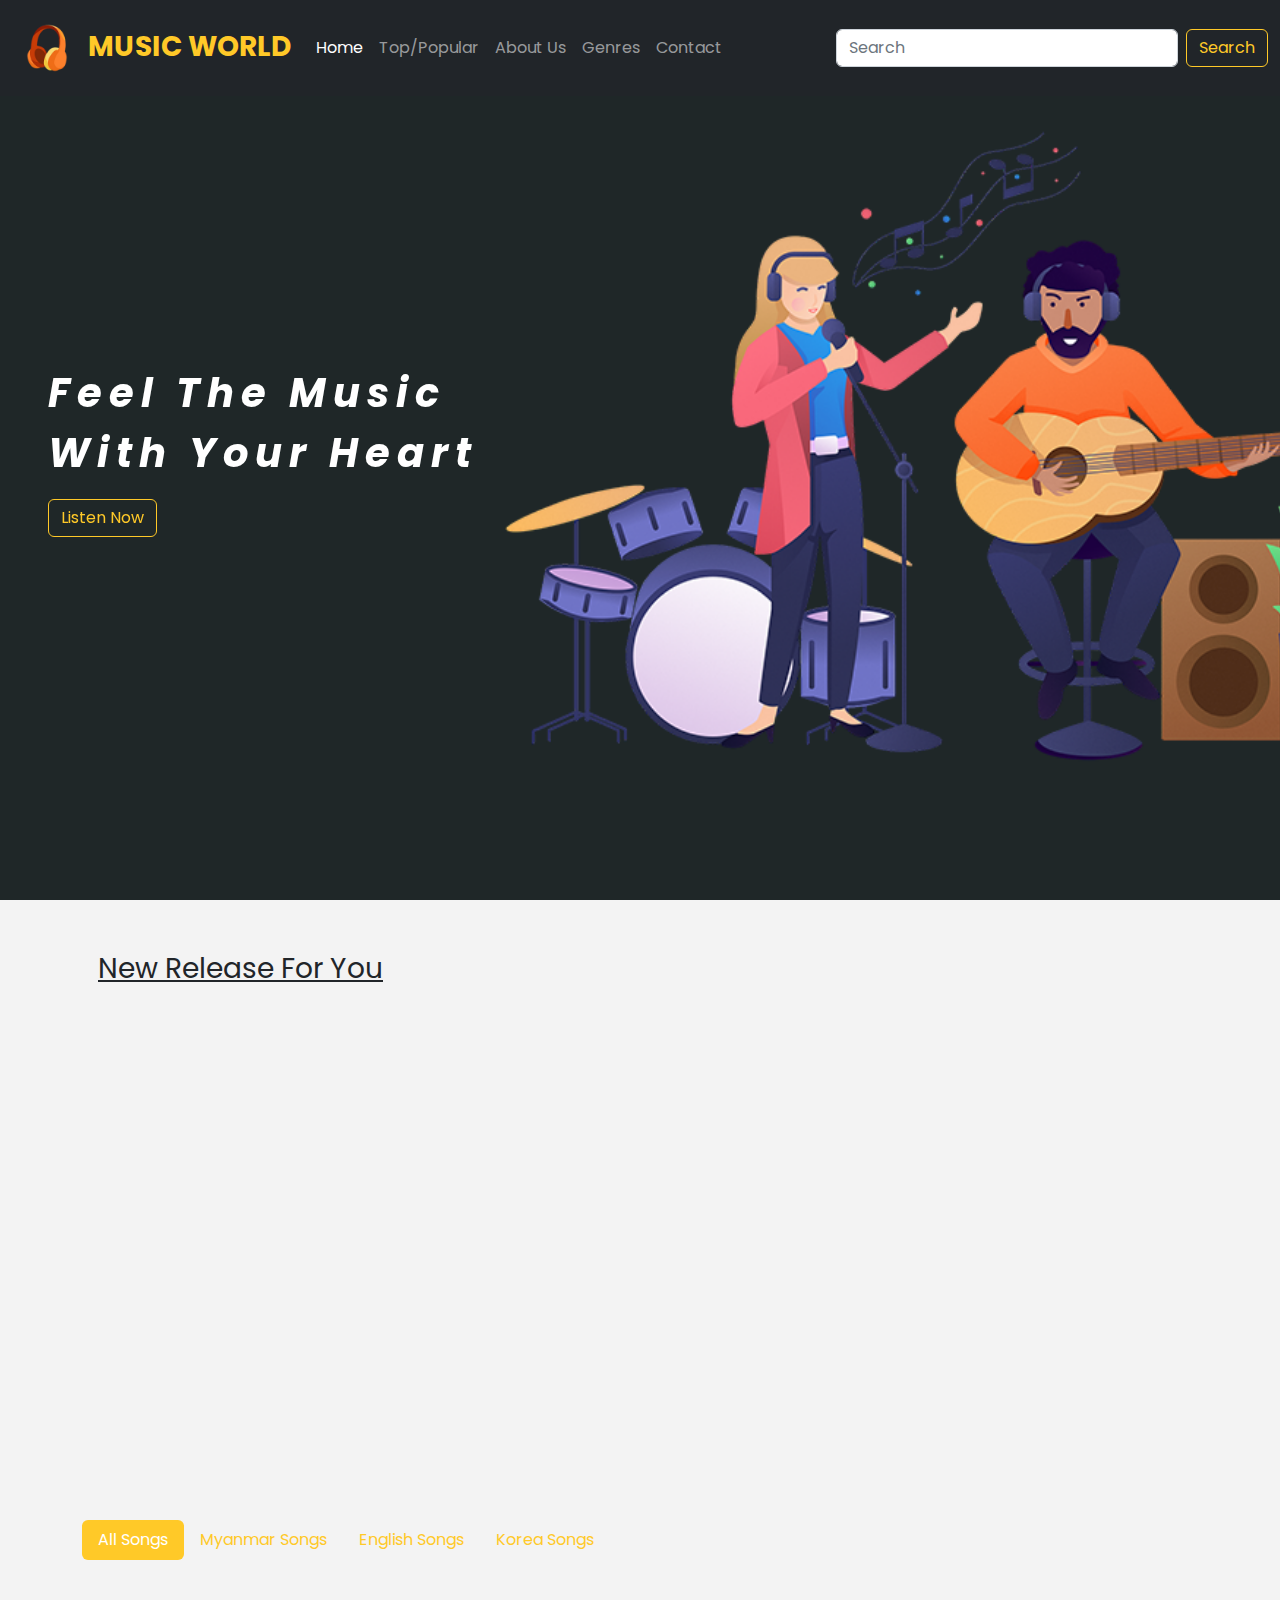
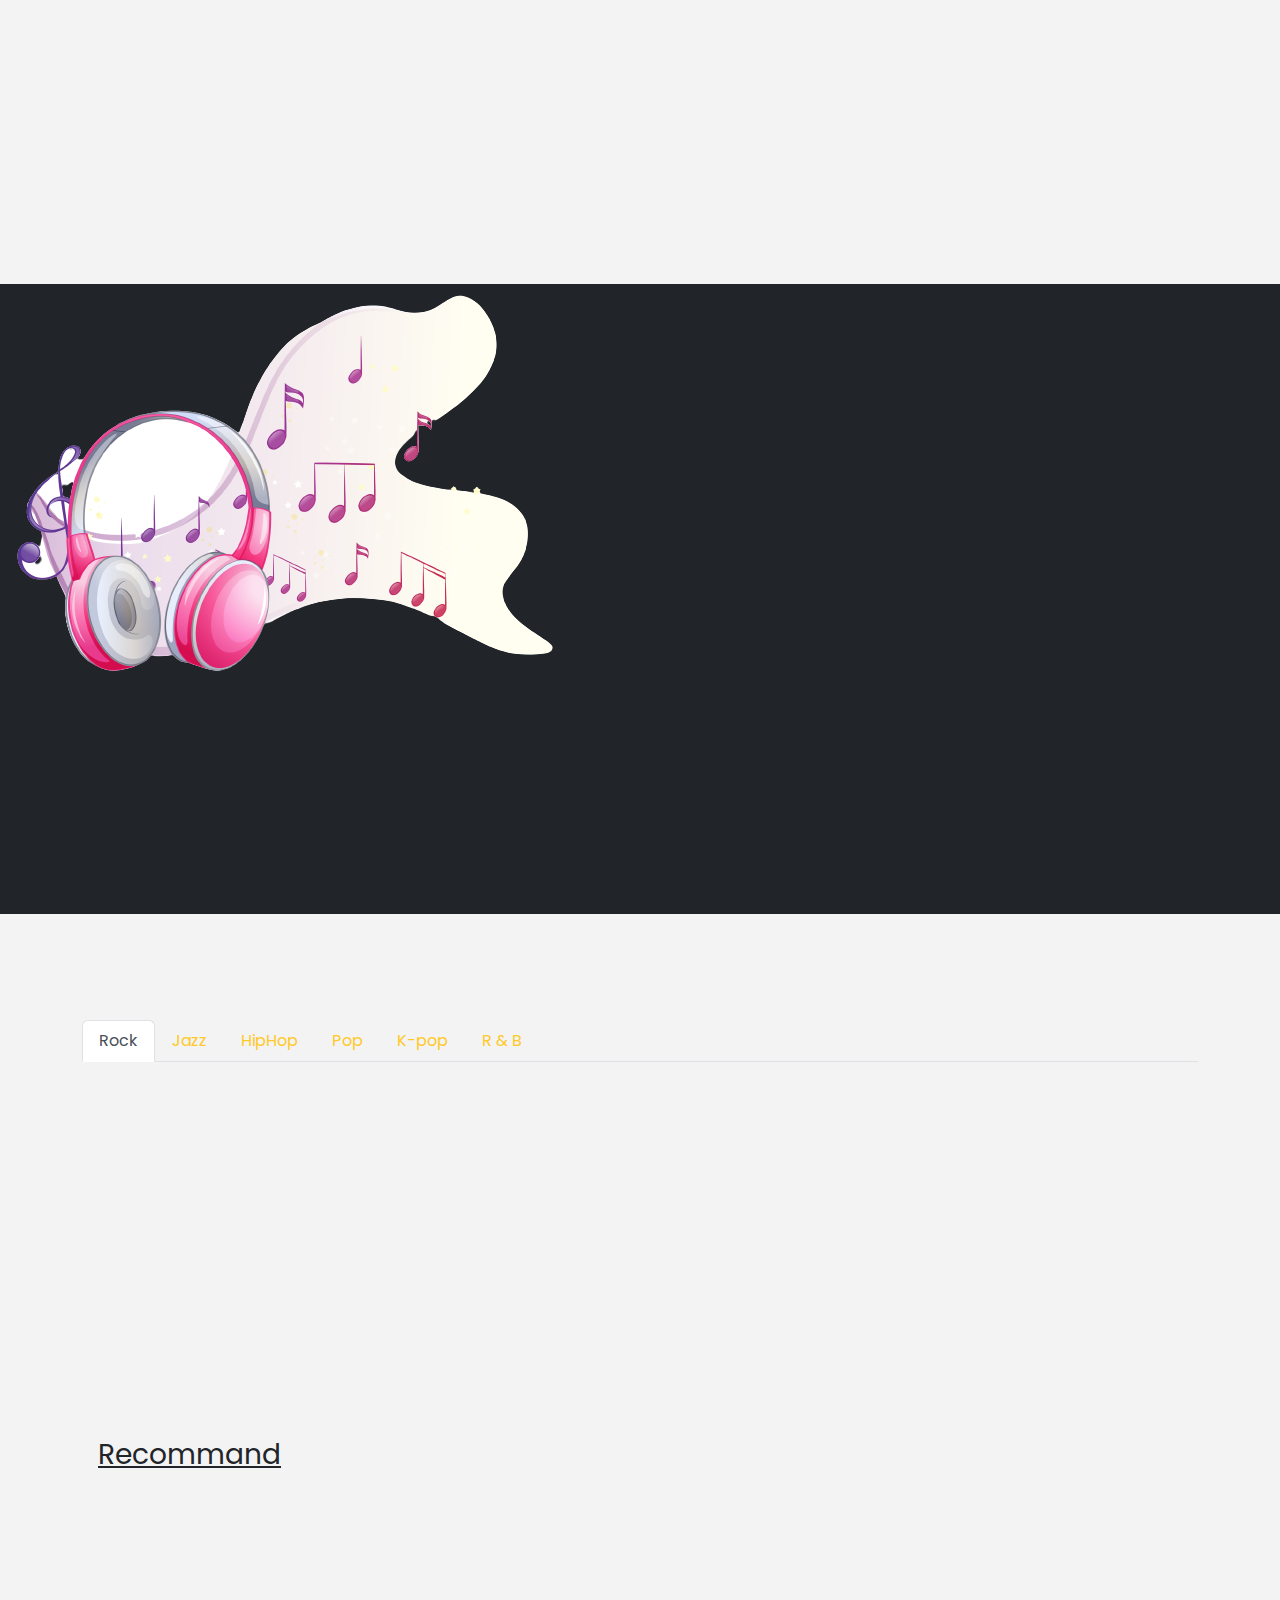
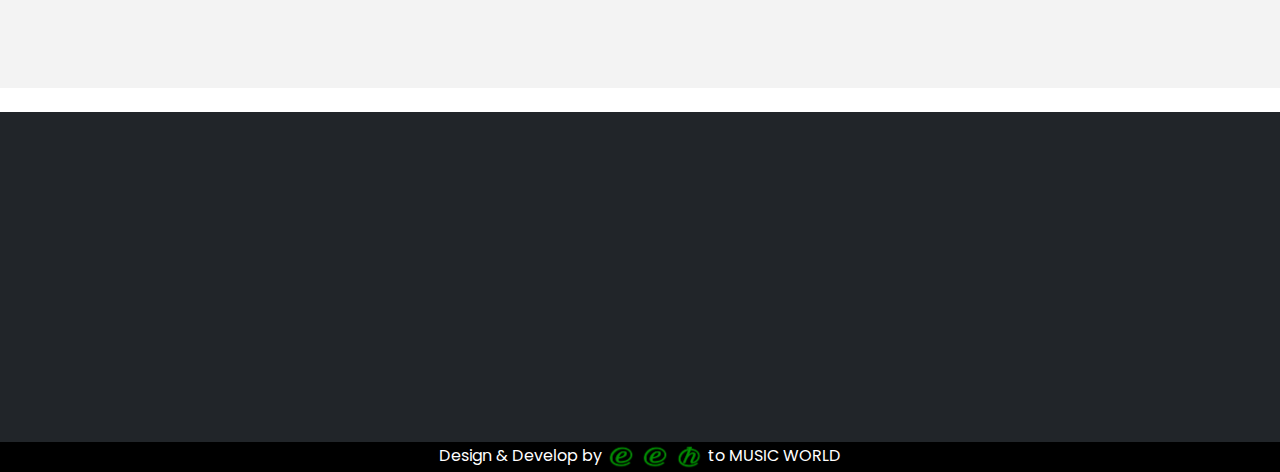
<file: index.html>
<!DOCTYPE html>
<html lang="en">
<head>
    <meta charset="UTF-8">
    <meta http-equiv="X-UA-Compatible" content="IE=edge">
    <meta name="viewport" content="width=device-width, initial-scale=1.0">
    <title>Music World</title>
    <link rel="stylesheet" href="./src/style.css">
    <link rel="stylesheet" href="./css/main.min.css">

    <link rel="stylesheet" href="https://cdnjs.cloudflare.com/ajax/libs/font-awesome/6.1.1/css/all.min.css" integrity="sha512-KfkfwYDsLkIlwQp6LFnl8zNdLGxu9YAA1QvwINks4PhcElQSvqcyVLLD9aMhXd13uQjoXtEKNosOWaZqXgel0g==" crossorigin="anonymous" referrerpolicy="no-referrer" />

    <link href="https://unpkg.com/aos@2.3.1/dist/aos.css" rel="stylesheet">
</head>
<body>
    <!-- Nav Start -->
    <nav class="navbar fixed-top navbar-dark navbar-expand-lg bg-dark">
      <div class="container-fluid">
        <a class="navbar-brand text-primary fs-3 fw-bolder" href="#">
          <img src="./src/images/logo.png" style="width: 70px;">  
          MUSIC WORLD
          </a>
        <button class="navbar-toggler" type="button" data-bs-toggle="collapse" data-bs-target="#navbarSupportedContent" aria-controls="navbarSupportedContent" aria-expanded="false" aria-label="Toggle navigation">
          <span class="navbar-toggler-icon"></span>
        </button>
        <div class="collapse navbar-collapse" id="navbarSupportedContent">
          <ul class="navbar-nav me-auto mb-2 mb-lg-0">
            <li class="nav-item">
              <a class="nav-link active" aria-current="page" href="#home">Home</a>
            </li>
            <li class="nav-item">
              <a class="nav-link" href="#topsong">Top/Popular</a>
            </li>
            
            <li class="nav-item">
              <a class="nav-link" href="#about">About Us</a>
            </li>
            
            <li class="nav-item">
              <a class="nav-link" href="#genre">Genres</a>
            </li>
            <li class="nav-item">
              <a class="nav-link" href="#contact">Contact</a>
            </li>
          </ul>
          <form class="d-flex" role="search">
            <input class="form-control me-2" type="search" placeholder="Search" aria-label="Search">
            <button class="btn btn-outline-primary" type="submit">Search</button>
          </form>
        </div>
      </div>
    </nav>
    <!-- Nav End -->

  <!-- Home Session Start -->
  <div id="home" class=" container-fluid d-flex align-items-center ps-lg-5 ps-sm-2 ps-md-4">
    <div>
        <p class=" text-white fs-1 fw-bolder fst-italic" id="home-content" data-aos="fade-up"
        data-aos-duration="3000">
            Feel The Music <br> With Your Heart
        </p>
        <button class=" btn btn-outline-primary" data-aos="fade-up"
        data-aos-duration="3000">Listen Now</button>
    </div>
  </div>
  <!-- Home Session End -->

  <!-- New Release Session Start -->
  <div id="release" class=" container-fluid bg-secondary">
    <div class="container bg-secondary pt-5">
      <p class=" fs-3 text-decoration-underline ms-3">New Release For You</p>
      <div class="row">
        <div class="col-xl-5 col-lg-5 col-md-12 col-sm-12 ms-lg-3 ms-md-4 mb-2" data-aos="fade-up-right">
          <div class="card" id="card_releaseOne">
            <!-- Play music svg session start -->
            <a href="https://youtu.be/dyRsYk0LyA8" class=" position-absolute" style="left:40%;top: 40%;" id="play">
              <div class="play-button-container bg-secondary bg-opacity-25">
                <div class="play-button bg-primary">
                  <svg>
                    <title>Play</title>
                    <polygon points="10 33 10 1 34 17"></polygon>
                  </svg>
                </div>
              </div>  
            </a>
            <!-- Play music svg session end -->
            <img src="./src/images/lovesickgirl.jpg" class="card-img-top w-100 " style="height:24rem ;" id="firstcol">
          </div>
        </div>
        <div class="col-xl-6 col-lg-7 col-md-12 col-sm-12 ms-3 release">
            <div class="row">
                <div class="col-lg-6 col-md-6 col-sm-12 mb-4 releaseTwo" data-aos="fade-down-right">
                  <div class="card card_releaseTwo">
                    <!-- Play music svg session start -->
                    <a href="https://youtu.be/UV9KXMhIGYY" class=" position-absolute" style="left:35%;top: 20%;" id="play">
                      <div class="play-button-container bg-secondary bg-opacity-25">
                        <div class="play-button bg-primary">
                          <svg>
                            <title>Play</title>
                            <polygon points="10 33 10 1 34 17"></polygon>
                          </svg>
                        </div>
                      </div>  
                    </a>
                    <!-- Play music svg session end -->
                    <img src="./src/images/onmyway.jpg" class="card-img-top w-100" style="height:170px ;">
                  </div>
                </div>

                <div class="col-lg-6 col-md-6 col-sm-12 mb-4 releaseTwo" data-aos="fade-down-left">
                  <div class="card card_releaseTwo">
                    <!-- Play music svg session start -->
                    <a href="https://youtu.be/ow1QqW0jzTo" class=" position-absolute" style="left:35%;top: 20%;" id="play">
                      <div class="play-button-container bg-secondary bg-opacity-25">
                        <div class="play-button bg-primary">
                          <svg>
                            <title>Play</title>
                            <polygon points="10 33 10 1 34 17"></polygon>
                          </svg>
                        </div>
                      </div>  
                    </a>
                    <!-- Play music svg session end -->
                    <img src="./src/images/senorita.webp" class="card-img-top w-100" style="height:170px ;">
                  </div>
                </div>

                <div class="col-lg-6 col-md-6 col-sm-12 mb-4 releaseTwo" data-aos="flip-left">
                  <div class="card card_releaseTwo">
                    <!-- Play music svg session start -->
                    <a href="https://youtu.be/PeBJvKT_3Fk" class=" position-absolute" style="left:35%;top: 20%;" id="play">
                      <div class="play-button-container bg-secondary bg-opacity-25">
                        <div class="play-button bg-primary">
                          <svg>
                            <title>Play</title>
                            <polygon points="10 33 10 1 34 17"></polygon>
                          </svg>
                        </div>
                      </div>  
                    </a>
                    <!-- Play music svg session end -->
                    <img src="./src/images/naymineain.jpg" class="card-img-top w-100" style="height:170px ;">
                  </div>
                </div>

                <div class="col-lg-6 col-md-6 col-sm-12 mb-4 releaseTwo" data-aos="flip-right">
                  <div class="card card_releaseTwo">
                    <!-- Play music svg session start -->
                    <a href="https://youtu.be/n0SC66j2frI" class=" position-absolute" style="left:35%;top: 20%;" id="play">
                      <div class="play-button-container bg-secondary bg-opacity-25">
                        <div class="play-button bg-primary">
                          <svg>
                            <title>Play</title>
                            <polygon points="10 33 10 1 34 17"></polygon>
                          </svg>
                        </div>
                      </div>  
                    </a>
                    <!-- Play music svg session end -->
                    <img src="./src/images/connie1.jpg" class="card-img-top w-100" style="height:170px ;">
                  </div>
                </div>
              </div>
        </div>
      </div>
    </div>
  </div>
  <!-- New Release Session End -->
  
  <!-- Top Song Session Start -->
  <div id="topsong" class=" container-fluid bg-secondary">
    <div class="container bg-secondary pt-5">
      <p class=" fs-3 text-decoration-underline" data-aos="fade-down" data-aos-easing="linear" data-aos-duration="1500">This Week Top 10 Songs
        <a href="topsong.html" class="btn btn-primary float-end seeMore">See More...</a>
      </p>
      <ul class="nav nav-pills mb-3 pt-3" id="pills-tab" role="tablist">
        <li class="nav-item" role="presentation">
          <button class="nav-link active" id="pills-home-tab" data-bs-toggle="pill" data-bs-target="#pills-all" type="button" role="tab" aria-controls="pills-home" aria-selected="true">All Songs</button>
        </li>
        <li class="nav-item" role="presentation">
          <button class="nav-link" id="pills-profile-tab" data-bs-toggle="pill" data-bs-target="#pills-myanmar" type="button" role="tab" aria-controls="pills-profile" aria-selected="false">Myanmar Songs</button>
        </li>
        <li class="nav-item" role="presentation">
          <button class="nav-link" id="pills-contact-tab" data-bs-toggle="pill" data-bs-target="#pills-english" type="button" role="tab" aria-controls="pills-contact" aria-selected="false">English Songs</button>
        </li>
        <li class="nav-item" role="presentation">
          <button class="nav-link" id="pills-contact-tab" data-bs-toggle="pill" data-bs-target="#pills-korea" type="button" role="tab" aria-controls="pills-contact" aria-selected="false">Korea Songs</button>
        </li>
      
      </ul>
      <div class="tab-content" id="pills-tabContent">
        <!-- All Songs Session Start -->
        <div class="tab-pane fade show active" id="pills-all" role="tabpanel" aria-labelledby="pills-home-tab" tabindex="0">
          <div class="container row">
              <div class="col-lg-4 col-md-6 col-sm-12 mb-4" data-aos="zoom-in-right">
                <div class="card" style="width: 18rem;">
                  <!-- Play music svg session start -->
                  <a href="https://youtu.be/jTyVIYGbQwU" class=" position-absolute" style="left:35%;top: 20%;" id="play">
                    <div class="play-button-container bg-secondary bg-opacity-25">
                      <div class="play-button bg-primary">
                        <svg>
                          <title>Play</title>
                          <polygon points="10 33 10 1 34 17"></polygon>
                        </svg>
                      </div>
                    </div>
                    
                  </a>
                  <!-- Play music svg session end -->

                  <img src="./src/images/badliar.jpg" class="card-img-top w-100" style="height:170px ;">
                  
                  <div class="card-body">
                    <h5 class="card-title">Song Title - Bad Liar </h5>
                    <p class="card-text">Vocalist - Imagine Dragons</p>
                    
                  </div>
                </div>
              </div>

              <div class="col-lg-4 col-md-6 col-sm-12 mb-4" data-aos="flip-left">
                <div class="card" style="width: 18rem;">
                  <!-- Play music svg session start -->
                  <a href="https://youtu.be/OHkLpGwtQ7c" class=" position-absolute" style="left:35%;top: 20%;" id="play">
                    <div class="play-button-container bg-secondary bg-opacity-25">
                      <div class="play-button bg-primary">
                        <svg>
                          <title>Play</title>
                          <polygon points="10 33 10 1 34 17"></polygon>
                        </svg>
                      </div>
                    </div>
                    
                  </a>
                  <!-- Play music svg session end -->

                  <img src="./src/images/connie.jpg" class="card-img-top w-100" style="height:170px ;">
                  <div class="card-body">
                    <h5 class="card-title">Song Title - အဓိပတိအလွမ်း </h5>
                    <p class="card-text">Vocalist - ကော်နီ</p>
                  
                  </div>
                </div>
              </div>

              <div class="col-lg-4 col-md-6 col-sm-12 mb-4" data-aos="zoom-in-left">
                <div class="card" style="width: 18rem;">
                  <!-- Play music svg session start -->
                  <a href="https://youtu.be/ioNng23DkIM" class=" position-absolute" style="left:35%;top: 20%;" id="play">
                    <div class="play-button-container bg-secondary bg-opacity-25">
                      <div class="play-button bg-primary">
                        <svg>
                          <title>Play</title>
                          <polygon points="10 33 10 1 34 17"></polygon>
                        </svg>
                      </div>
                    </div>
                    
                  </a>
                  <!-- Play music svg session end -->

                  <img src="./src/images/blackpink.jpg" class="card-img-top w-100" style="height:170px ;">
                  <div class="card-body">
                    <h5 class="card-title">How Would You Like That </h5>
                    <p class="card-text">Vocalist - Blackpink</p>
                    
                  </div>
                </div>
              </div>
          </div>
          
        </div>
        <!-- All Songs Session End -->

        <!-- Myanmar Songs Session Start -->
        <div class="tab-pane fade" id="pills-myanmar" role="tabpanel" aria-labelledby="pills-profile-tab" tabindex="0">
          <div class="container row">

            <div class="col-lg-4 col-md-6 col-sm-12 mb-4">
              <div class="card" style="width: 18rem;">
                <!-- Play music svg session start -->
                <a href="https://youtu.be/OHkLpGwtQ7c" class=" position-absolute" style="left:35%;top: 20%;" id="play">
                  <div class="play-button-container bg-secondary bg-opacity-25">
                    <div class="play-button bg-primary">
                      <svg>
                        <title>Play</title>
                        <polygon points="10 33 10 1 34 17"></polygon>
                      </svg>
                    </div>
                  </div>
                  
                </a>
                <!-- Play music svg session end -->

                <img src="./src/images/connie.jpg" class="card-img-top w-100" style="height:170px ;">
                <div class="card-body">
                  <h5 class="card-title">Song Title - အဓိပတိအလွမ်း </h5>
                  <p class="card-text">Vocalist - ကော်နီ</p>
                </div>
              </div>
            </div>

            <div class="col-lg-4 col-md-6 col-sm-12 mb-4">
              <div class="card" style="width: 18rem;">
                <!-- Play music svg session start -->
                <a href="https://youtu.be/a89RdzxTufA" class=" position-absolute" style="left:35%;top: 20%;" id="play">
                  <div class="play-button-container bg-secondary bg-opacity-25">
                    <div class="play-button bg-primary">
                      <svg>
                        <title>Play</title>
                        <polygon points="10 33 10 1 34 17"></polygon>
                      </svg>
                    </div>
                  </div>
                  
                </a>
                <!-- Play music svg session end -->

                <img src="./src/images/purity.jpg" class="card-img-top w-100" style="height:170px ;">
                <div class="card-body">
                  <h5 class="card-title">Song Title - လွမ်း </h5>
                  <p class="card-text">Vocalist - Purity</p>
                </div>
              </div>
            </div>

            <div class="col-lg-4 col-md-6 col-sm-12 mb-4">
              <div class="card" style="width: 18rem;">
                <!-- Play music svg session start -->
                <a href="https://youtu.be/-Q6jTRuedlU" class=" position-absolute" style="left:35%;top: 20%;" id="play">
                  <div class="play-button-container bg-secondary bg-opacity-25">
                    <div class="play-button bg-primary">
                      <svg>
                        <title>Play</title>
                        <polygon points="10 33 10 1 34 17"></polygon>
                      </svg>
                    </div>
                  </div>
                  
                </a>
                <!-- Play music svg session end -->

                <img src="./src/images/waigyi.jpg" class="card-img-top w-100" style="height:170px ;">
                <div class="card-body">
                  <h5 class="card-title">Title - သတိရတာထက်ပိုတယ် </h5>
                  <p class="card-text">Vocalist - ဝေကြီး ၊ ခေမီကို</p>
                </div>
              </div>
            </div>
          </div>
        </div>
        <!-- Myanmar Songs Session End -->

        <!-- English Songs Session Start -->
        <div class="tab-pane fade" id="pills-english" role="tabpanel" aria-labelledby="pills-contact-tab" tabindex="0">
          <div class="container row">
            <div class="col-lg-3 col-md-6 col-sm-12 mb-4 p-3">
              <div class="card" style="width: 16rem;">
                <!-- Play music svg session start -->
                <a href="https://youtu.be/jTyVIYGbQwU" class=" position-absolute" style="left:35%;top: 20%;" id="play">
                  <div class="play-button-container bg-secondary bg-opacity-25">
                    <div class="play-button bg-primary">
                      <svg>
                        <title>Play</title>
                        <polygon points="10 33 10 1 34 17"></polygon>
                      </svg>
                    </div>
                  </div>
                  
                </a>
                <!-- Play music svg session end -->

                <img src="./src/images/badliar.jpg" class="card-img-top w-100" style="height:170px ;">
                <div class="card-body">
                  <h5 class="card-title">Song Title - Bad Liar </h5>
                  <p class="card-text">Vocalist - Imagine Dragons</p>
                </div>
              </div>
            </div>

            <div class="col-lg-3 col-md-6 col-sm-12 mb-4 p-3">
              <div class="card" style="width: 16rem;">
                <!-- Play music svg session start -->
                <a href="https://youtu.be/F5oC5DsFk5c" class=" position-absolute" style="left:35%;top: 20%;" id="play">
                  <div class="play-button-container bg-secondary bg-opacity-25">
                    <div class="play-button bg-primary">
                      <svg>
                        <title>Play</title>
                        <polygon points="10 33 10 1 34 17"></polygon>
                      </svg>
                    </div>
                  </div>
                  
                </a>
                <!-- Play music svg session end -->

                <img src="./src/images/mylove.jpg" class="card-img-top w-100" style="height:170px ;">
                <div class="card-body">
                  <h5 class="card-title">Song Title - My Love </h5>
                  <p class="card-text">Vocalist - Westlife</p>
                </div>
              </div>
            </div>

            <div class="col-lg-3 col-md-6 col-sm-12 mb-4 p-3">
              <div class="card" style="width: 16rem;">
                <!-- Play music svg session start -->
                <a href="https://youtu.be/jH1RNk8954Q" class=" position-absolute" style="left:35%;top: 20%;" id="play">
                  <div class="play-button-container bg-secondary bg-opacity-25">
                    <div class="play-button bg-primary">
                      <svg>
                        <title>Play</title>
                        <polygon points="10 33 10 1 34 17"></polygon>
                      </svg>
                    </div>
                  </div>
                  
                </a>
                <!-- Play music svg session end -->

                <img src="./src/images/kingandqueen.jpg" class="card-img-top w-100" style="height:170px ;">
                <div class="card-body">
                  <h5 class="card-title">Title - king&Queen </h5>
                  <p class="card-text">Vocalist - Ava Max</p>
                </div>
              </div>
            </div>

            <div class="col-lg-3 col-md-6 col-sm-12 mb-4 p-3">
              <div class="card" style="width: 16rem;">
                <!-- Play music svg session start -->
                <a href="https://youtu.be/T69lvblpe-4" class=" position-absolute" style="left:35%;top: 20%;" id="play">
                  <div class="play-button-container bg-secondary bg-opacity-25">
                    <div class="play-button bg-primary">
                      <svg>
                        <title>Play</title>
                        <polygon points="10 33 10 1 34 17"></polygon>
                      </svg>
                    </div>
                  </div>
                  
                </a>
                <!-- Play music svg session end -->

                <img src="./src/images/angelbaby.jpg" class="card-img-top w-100" style="height:170px ;">
                <div class="card-body">
                  <h5 class="card-title">Title - Angel Baby </h5>
                  <p class="card-text">Vocalist - Troye Sivan</p>
                </div>
              </div>
            </div>
          </div>
        </div>
        <!-- English Songs Session End -->

        <!-- Korea Songs Session Start -->
        <div class="tab-pane fade" id="pills-korea" role="tabpanel" aria-labelledby="pills-disabled-tab" tabindex="0">
            <div class="container row">
              <div class="col-lg-4 col-md-6 col-sm-12 mb-4">
                <div class="card" style="width: 18rem;">
                  <!-- Play music svg session start -->
                  <a href="https://youtu.be/ioNng23DkIM" class=" position-absolute" style="left:35%;top: 20%;" id="play">
                    <div class="play-button-container bg-secondary bg-opacity-25">
                      <div class="play-button bg-primary">
                        <svg>
                          <title>Play</title>
                          <polygon points="10 33 10 1 34 17"></polygon>
                        </svg>
                      </div>
                    </div>
                    
                  </a>
                  <!-- Play music svg session end -->

                  <img src="./src/images/blackpink.jpg" class="card-img-top w-100" style="height:170px ;">
                  <div class="card-body">
                    <h5 class="card-title">How Would You Like That </h5>
                    <p class="card-text">Vocalist - Blackpink</p>
                  </div>
                </div>
              </div>

              <div class="col-lg-4 col-md-6 col-sm-12 mb-4">
                <div class="card" style="width: 18rem;">
                  <!-- Play music svg session start -->
                  <a href="https://youtu.be/jjskoRh8GTE" class=" position-absolute" style="left:35%;top: 20%;" id="play">
                    <div class="play-button-container bg-secondary bg-opacity-25">
                      <div class="play-button bg-primary">
                        <svg>
                          <title>Play</title>
                          <polygon points="10 33 10 1 34 17"></polygon>
                        </svg>
                      </div>
                    </div>
                    
                  </a>
                  <!-- Play music svg session end -->

                  <img src="./src/images/Ineedyou.jpg" class="card-img-top w-100" style="height:170px ;">
                  <div class="card-body">
                    <h5 class="card-title">Song Title - I Need You </h5>
                    <p class="card-text">Vocalist - BTS</p>
                  </div>
                </div>
              </div>

              <div class="col-lg-4 col-md-6 col-sm-12 mb-4">
                <div class="card" style="width: 18rem;">
                  <!-- Play music svg session start -->
                  <a href="https://youtu.be/4gXmClk8rKI" class=" position-absolute" style="left:35%;top: 20%;" id="play">
                    <div class="play-button-container bg-secondary bg-opacity-25">
                      <div class="play-button bg-primary">
                        <svg>
                          <title>Play</title>
                          <polygon points="10 33 10 1 34 17"></polygon>
                        </svg>
                      </div>
                    </div>
                    
                  </a>
                  <!-- Play music svg session end -->

                  <img src="./src/images/dm.jpg" class="card-img-top w-100" style="height:170px ;">
                  <div class="card-body">
                    <h5 class="card-title">Song Title - DM </h5>
                    <p class="card-text">Vocalist - Fromis_9</p>
                  </div>
                </div>
              </div>
            </div>
        </div>
        <!-- Korea Songs Session End -->

      </div>
    </div>
  </div>
  <!-- Top Song Session End -->

  <!-- About Us Session Start -->
  <div class="container-fluid bg-dark" id="about">
    <div class="container">
      
        <div class="row">
            <div class="col-lg-6 col-md-12 col-sm-12" data-aos="fade-down-right">
                <img src="./src/images/about1.png" alt="" id="aboutImg">
                
            </div>
            <div class="col-lg-6 col-md-12 col-sm-12 d-flex align-items-center pb-sm-4 pb-md-4 ps-lg-2" data-aos="fade-down-left">
                <div class=" text-info" id="aboutText">
                  <p class=" fs-3 text-decoration-underline">About Us</p>
                  <p>
                    Lorem ipsum dolor sit amet, consectetur adipisicing elit. Expedita ratione placeat consequuntur eius corrupti culpa quis ad quam similique officiis nemo modi quod, obcaecati ex qui voluptatibus excepturi quaerat eaque.
                  </p>
                  <button class="btn btn-outline-primary">Read More..</button>
                </div>
            </div>
        </div>
    </div>
  </div>
  <!-- About Us Session End -->

  <!-- Genres Session Start -->
  <div class="container-fluid bg-secondary" id="genre">
    <div class="container bg-secondary pt-5">
      <p class=" fs-3 text-decoration-underline" data-aos="fade-right" data-aos-offset="300" data-aos-easing="ease-in-sine">Music Genres
        <a href="genres.html" class="btn btn-primary float-end seeMore">See More...</a>
      </p>
      <nav>
        <div class="nav nav-tabs" id="nav-tab" role="tablist">
          <button class="nav-link active" id="nav-home-tab" data-bs-toggle="tab" data-bs-target="#nav-rock" type="button" role="tab" aria-controls="nav-home" aria-selected="true">Rock</button>
          <button class="nav-link" id="nav-profile-tab" data-bs-toggle="tab" data-bs-target="#nav-jazz" type="button" role="tab" aria-controls="nav-profile" aria-selected="false">Jazz</button>
          <button class="nav-link" id="nav-contact-tab" data-bs-toggle="tab" data-bs-target="#nav-hiphop" type="button" role="tab" aria-controls="nav-contact" aria-selected="false">HipHop</button>
          <button class="nav-link" id="nav-contact-tab" data-bs-toggle="tab" data-bs-target="#nav-pop" type="button" role="tab" aria-controls="nav-contact" aria-selected="false">Pop</button>
          <button class="nav-link" id="nav-contact-tab" data-bs-toggle="tab" data-bs-target="#nav-kpop" type="button" role="tab" aria-controls="nav-contact" aria-selected="false">K-pop</button>
          <button class="nav-link" id="nav-contact-tab" data-bs-toggle="tab" data-bs-target="#nav-rb" type="button" role="tab" aria-controls="nav-contact" aria-selected="false">R & B</button>
        </div>
      </nav>
      <div class="tab-content pt-3" id="nav-tabContent">
        <!-- Rock Songs Session Start -->
        <div class="tab-pane fade show active" id="nav-rock" role="tabpanel" aria-labelledby="nav-home-tab" tabindex="0">
          <div class="container row">
            <div class="col-lg-4 col-md-6 col-sm-12 mb-4" data-aos="zoom-in-right">
              <div class="card" style="width: 18rem;">
                <!-- Play music svg session start -->
                <a href="https://youtu.be/U2V-xoD5QKE" class=" position-absolute" style="left:35%;top: 20%;" id="play">
                  <div class="play-button-container bg-secondary bg-opacity-25">
                    <div class="play-button bg-primary">
                      <svg>
                        <title>Play</title>
                        <polygon points="10 33 10 1 34 17"></polygon>
                      </svg>
                    </div>
                  </div>
                  
                </a>
                <!-- Play music svg session end -->

                <img src="./src/images/waila.png" class="card-img-top w-100" style="height:170px ;">
                
                <div class="card-body">
                  <h5 class="card-title">Song Title - အနီးဆုံးရန်သူ </h5>
                  <p class="card-text">Vocalist - ဝေလ</p>
                  
                </div>
              </div>
            </div>

            <div class="col-lg-4 col-md-6 col-sm-12 mb-4" data-aos="flip-left"
            data-aos-easing="ease-out-cubic"
            data-aos-duration="2000">
              <div class="card" style="width: 18rem;">
                <!-- Play music svg session start -->
                <a href="https://youtu.be/mcO1nJZKED0" class=" position-absolute" style="left:35%;top: 20%;" id="play">
                  <div class="play-button-container bg-secondary bg-opacity-25">
                    <div class="play-button bg-primary">
                      <svg>
                        <title>Play</title>
                        <polygon points="10 33 10 1 34 17"></polygon>
                      </svg>
                    </div>
                  </div>
                  
                </a>
                <!-- Play music svg session end -->

                <img src="./src/images/winewine.jpg" class="card-img-top w-100" style="height:170px ;">
                <div class="card-body">
                  <h5 class="card-title">Song Title - သမင်လည်ပြန် </h5>
                  <p class="card-text">Vocalist - ဝိုင်ဝိုင်း</p>
                
                </div>
              </div>
            </div>

            <div class="col-lg-4 col-md-6 col-sm-12 mb-4" data-aos="zoom-in-left">
              <div class="card" style="width: 18rem;">
                <!-- Play music svg session start -->
                <a href="https://youtu.be/mWRsgZuwf_8" class=" position-absolute" style="left:35%;top: 20%;" id="play">
                  <div class="play-button-container bg-secondary bg-opacity-25">
                    <div class="play-button bg-primary">
                      <svg>
                        <title>Play</title>
                        <polygon points="10 33 10 1 34 17"></polygon>
                      </svg>
                    </div>
                  </div>
                  
                </a>
                <!-- Play music svg session end -->

                <img src="./src/images/demons.jpg" class="card-img-top w-100" style="height:170px ;">
                <div class="card-body">
                  <h5 class="card-title">Song Title - Demons </h5>
                  <p class="card-text">Vocalist - Imagine Dragons</p>
                  
                </div>
              </div>
            </div>
        </div>
        </div>
        <!-- Rock Songs Session End -->

        <!-- Jazz Session Start -->
        <div class="tab-pane fade" id="nav-jazz" role="tabpanel" aria-labelledby="nav-profile-tab" tabindex="0">
          <div class="container row">
            <div class="col-lg-4 col-md-6 col-sm-12 mb-4">
              <div class="card" style="width: 18rem;">
                <!-- Play music svg session start -->
                <a href="https://youtu.be/Re9FTxDW-AI" class=" position-absolute" style="left:35%;top: 20%;" id="play">
                  <div class="play-button-container bg-secondary bg-opacity-25">
                    <div class="play-button bg-primary">
                      <svg>
                        <title>Play</title>
                        <polygon points="10 33 10 1 34 17"></polygon>
                      </svg>
                    </div>
                  </div>
                  
                </a>
                <!-- Play music svg session end -->

                <img src="./src/images/htooeaintin.jpg" class="card-img-top w-100" style="height:170px ;">
                
                <div class="card-body">
                  <h5 class="card-title">Song Title -  အဓိပတိလမ်းက ခြေရာများ</h5>
                  <p class="card-text">Vocalist - ထူးအိမ်သင်</p>
                  
                </div>
              </div>
            </div>

            <div class="col-lg-4 col-md-6 col-sm-12 mb-4">
              <div class="card" style="width: 18rem;">
                <!-- Play music svg session start -->
                <a href="https://youtu.be/DqEbJqrPixM" class=" position-absolute" style="left:35%;top: 20%;" id="play">
                  <div class="play-button-container bg-secondary bg-opacity-25">
                    <div class="play-button bg-primary">
                      <svg>
                        <title>Play</title>
                        <polygon points="10 33 10 1 34 17"></polygon>
                      </svg>
                    </div>
                  </div>
                  
                </a>
                <!-- Play music svg session end -->

                <img src="./src/images/howdeepisyourlove.jpg" class="card-img-top w-100" style="height:170px ;">
                <div class="card-body">
                  <h5 class="card-title">Song Title - How Deep is Your Love </h5>
                  <p class="card-text">Vocalist - Michael Bublé Ft. Kelly Rowl</p>
                
                </div>
              </div>
            </div>

            <div class="col-lg-4 col-md-6 col-sm-12 mb-4">
              <div class="card" style="width: 18rem;">
                <!-- Play music svg session start -->
                <a href="https://youtu.be/D7bx5FuYBqM" class=" position-absolute" style="left:35%;top: 20%;" id="play">
                  <div class="play-button-container bg-secondary bg-opacity-25">
                    <div class="play-button bg-primary">
                      <svg>
                        <title>Play</title>
                        <polygon points="10 33 10 1 34 17"></polygon>
                      </svg>
                    </div>
                  </div>
                  
                </a>
                <!-- Play music svg session end -->

                <img src="./src/images/morethanwords.jpg" class="card-img-top w-100" style="height:170px ;">
                <div class="card-body">
                  <h5 class="card-title">Title - More Than Words </h5>
                  <p class="card-text">Vocalist - Extreme</p>
                  
                </div>
              </div>
            </div>
        </div>
        </div>
        <!-- Jazz Session Start -->

        <!-- Hip Hop/Rap Songs Session Start -->
        <div class="tab-pane fade" id="nav-hiphop" role="tabpanel" aria-labelledby="nav-contact-tab" tabindex="0">
          <div class="container row">
            <div class="col-lg-4 col-md-6 col-sm-12 mb-4">
              <div class="card" style="width: 18rem;">
                <!-- Play music svg session start -->
                <a href="https://youtu.be/ExTOPiqGhp8" class=" position-absolute" style="left:35%;top: 20%;" id="play">
                  <div class="play-button-container bg-secondary bg-opacity-25">
                    <div class="play-button bg-primary">
                      <svg>
                        <title>Play</title>
                        <polygon points="10 33 10 1 34 17"></polygon>
                      </svg>
                    </div>
                  </div>
                  
                </a>
                <!-- Play music svg session end -->

                <img src="./src/images/saisai.jpg" class="card-img-top w-100" style="height:170px ;">
                
                <div class="card-body">
                  <h5 class="card-title">Song Title - မျောလွင့်နေတဲ့တိမ် </h5>
                  <p class="card-text">Vocalist - Sai Sai Kham Leng</p>
                  
                </div>
              </div>
            </div>

            <div class="col-lg-4 col-md-6 col-sm-12 mb-4">
              <div class="card" style="width: 18rem;">
                <!-- Play music svg session start -->
                <a href="https://youtu.be/nAHDLDpIZoo" class=" position-absolute" style="left:35%;top: 20%;" id="play">
                  <div class="play-button-container bg-secondary bg-opacity-25">
                    <div class="play-button bg-primary">
                      <svg>
                        <title>Play</title>
                        <polygon points="10 33 10 1 34 17"></polygon>
                      </svg>
                    </div>
                  </div>
                  
                </a>
                <!-- Play music svg session end -->

                <img src="./src/images/hlwan&htet.jpg" class="card-img-top w-100" style="height:170px ;">
                <div class="card-body">
                  <h5 class="card-title">Song Title - ကြယ်ကလေးရဲ့ပုံပြင် </h5>
                  <p class="card-text">Vocalist - Hlwan Paing & Bobby Soxer</p>
                
                </div>
              </div>
            </div>

            <div class="col-lg-4 col-md-6 col-sm-12 mb-4">
              <div class="card" style="width: 18rem;">
                <!-- Play music svg session start -->
                <a href="https://youtu.be/H3samZDs0ak" class=" position-absolute" style="left:35%;top: 20%;" id="play">
                  <div class="play-button-container bg-secondary bg-opacity-25">
                    <div class="play-button bg-primary">
                      <svg>
                        <title>Play</title>
                        <polygon points="10 33 10 1 34 17"></polygon>
                      </svg>
                    </div>
                  </div>
                  
                </a>
                <!-- Play music svg session end -->

                <img src="./src/images/sobig.jpg" class="card-img-top w-100" style="height:170px ;">
                <div class="card-body">
                  <h5 class="card-title"> Song Title - So Big </h5>
                  <p class="card-text">Vocalist - Iyaz</p>
                  
                </div>
              </div>
            </div>
        </div>
        </div>
        <!-- Hip Hop/Rap Songs Session End -->

        <!-- Pop Songs Session Start -->
        <div class="tab-pane fade" id="nav-pop" role="tabpanel" aria-labelledby="nav-contact-tab" tabindex="0">
          <div class="container row">
            <div class="col-lg-4 col-md-6 col-sm-12 mb-4">
              <div class="card" style="width: 18rem;">
                <!-- Play music svg session start -->
                <a href="https://youtu.be/aSGVlizz-MM" class=" position-absolute" style="left:35%;top: 20%;" id="play">
                  <div class="play-button-container bg-secondary bg-opacity-25">
                    <div class="play-button bg-primary">
                      <svg>
                        <title>Play</title>
                        <polygon points="10 33 10 1 34 17"></polygon>
                      </svg>
                    </div>
                  </div>
                  
                </a>
                <!-- Play music svg session end -->

                <img src="./src/images/htooeallin.jpg" class="card-img-top w-100" style="height:170px ;">
                
                <div class="card-body">
                  <h5 class="card-title">Song Title - နေပါစေ ချစ်လို့ </h5>
                  <p class="card-text">Vocalist - ထူးအယ်လင်း</p>
                  
                </div>
              </div>
            </div>

            <div class="col-lg-4 col-md-6 col-sm-12 mb-4">
              <div class="card" style="width: 18rem;">
                <!-- Play music svg session start -->
                <a href="https://youtu.be/CjIEYEOX2FQ" class=" position-absolute" style="left:35%;top: 20%;" id="play">
                  <div class="play-button-container bg-secondary bg-opacity-25">
                    <div class="play-button bg-primary">
                      <svg>
                        <title>Play</title>
                        <polygon points="10 33 10 1 34 17"></polygon>
                      </svg>
                    </div>
                  </div>
                  
                </a>
                <!-- Play music svg session end -->

                <img src="./src/images/bunnyphyoe.jpg" class="card-img-top w-100" style="height:170px ;">
                <div class="card-body">
                  <h5 class="card-title">Song Title - လေထဲကအိမ် </h5>
                  <p class="card-text">Vocalist - Bunny Phyoe ft. Amera Hpone</p>
                
                </div>
              </div>
            </div>

            <div class="col-lg-4 col-md-6 col-sm-12 mb-4">
              <div class="card" style="width: 18rem;">
                <!-- Play music svg session start -->
                <a href="https://youtu.be/tt2k8PGm-TI" class=" position-absolute" style="left:35%;top: 20%;" id="play">
                  <div class="play-button-container bg-secondary bg-opacity-25">
                    <div class="play-button bg-primary">
                      <svg>
                        <title>Play</title>
                        <polygon points="10 33 10 1 34 17"></polygon>
                      </svg>
                    </div>
                  </div>
                  
                </a>
                <!-- Play music svg session end -->

                <img src="./src/images/dusktilldawn.jpg" class="card-img-top w-100" style="height:170px ;">
                <div class="card-body">
                  <h5 class="card-title"> Song Title - Dusk Till Dawn </h5>
                  <p class="card-text">Vocalist - Zayn ft. Sia</p>
                  
                </div>
              </div>
            </div>
        </div>
        </div>
        <!-- Pop Songs Session End -->

        <!-- K-Pop Songs Session Start -->
        <div class="tab-pane fade" id="nav-kpop" role="tabpanel" aria-labelledby="nav-contact-tab" tabindex="0">
          <div class="container row">
            <div class="col-lg-4 col-md-6 col-sm-12 mb-4">
              <div class="card" style="width: 18rem;">
                <!-- Play music svg session start -->
                <a href="https://youtu.be/G5spxxRwUdA" class=" position-absolute" style="left:35%;top: 20%;" id="play">
                  <div class="play-button-container bg-secondary bg-opacity-25">
                    <div class="play-button bg-primary">
                      <svg>
                        <title>Play</title>
                        <polygon points="10 33 10 1 34 17"></polygon>
                      </svg>
                    </div>
                  </div>
                  
                </a>
                <!-- Play music svg session end -->

                <img src="./src/images/diamonds.jpg" class="card-img-top w-100" style="height:170px ;">
                
                <div class="card-body">
                  <h5 class="card-title">Song Title - Diamonds </h5>
                  <p class="card-text">Vocalist - Suran ft. Taeyong</p>
                  
                </div>
              </div>
            </div>

            <div class="col-lg-4 col-md-6 col-sm-12 mb-4">
              <div class="card" style="width: 18rem;">
                <!-- Play music svg session start -->
                <a href="https://youtu.be/n0j5NPptyM0" class=" position-absolute" style="left:35%;top: 20%;" id="play">
                  <div class="play-button-container bg-secondary bg-opacity-25">
                    <div class="play-button bg-primary">
                      <svg>
                        <title>Play</title>
                        <polygon points="10 33 10 1 34 17"></polygon>
                      </svg>
                    </div>
                  </div>
                  
                </a>
                <!-- Play music svg session end -->

                <img src="./src/images/wadada.jpg" class="card-img-top w-100" style="height:170px ;">
                <div class="card-body">
                  <h5 class="card-title">Song Title - Wa Da Da </h5>
                  <p class="card-text">Vocalist - Kep1er</p>
                
                </div>
              </div>
            </div>

            <div class="col-lg-4 col-md-6 col-sm-12 mb-4">
              <div class="card" style="width: 18rem;">
                <!-- Play music svg session start -->
                <a href="https://youtu.be/uBY1AoiF5Vo" class=" position-absolute" style="left:35%;top: 20%;" id="play">
                  <div class="play-button-container bg-secondary bg-opacity-25">
                    <div class="play-button bg-primary">
                      <svg>
                        <title>Play</title>
                        <polygon points="10 33 10 1 34 17"></polygon>
                      </svg>
                    </div>
                  </div>
                  
                </a>
                <!-- Play music svg session end -->

                <img src="./src/images/stepback.jpg" class="card-img-top w-100" style="height:170px ;">
                <div class="card-body">
                  <h5 class="card-title">Song Title - Step Back </h5>
                  <p class="card-text">Vocalist - GOT (Girls On Top)</p>
                  
                </div>
              </div>
            </div>
        </div>
        </div>
        <!-- K-Pop Songs Session Start -->

        <!-- R&B Songs Session Start -->
        <div class="tab-pane fade" id="nav-rb" role="tabpanel" aria-labelledby="nav-contact-tab" tabindex="0">
          <div class="container row">
            <div class="col-lg-4 col-md-6 col-sm-12 mb-4">
              <div class="card" style="width: 18rem;">
                <!-- Play music svg session start -->
                <a href="https://youtu.be/2Vv-BfVoq4g" class=" position-absolute" style="left:35%;top: 20%;" id="play">
                  <div class="play-button-container bg-secondary bg-opacity-25">
                    <div class="play-button bg-primary">
                      <svg>
                        <title>Play</title>
                        <polygon points="10 33 10 1 34 17"></polygon>
                      </svg>
                    </div>
                  </div>
                  
                </a>
                <!-- Play music svg session end -->

                <img src="./src/images/perfect.jpg" class="card-img-top w-100" style="height:170px ;">
                
                <div class="card-body">
                  <h5 class="card-title">Song Title - Perfect </h5>
                  <p class="card-text">Vocalist - Ed Sheeran</p>
                  
                </div>
              </div>
            </div>

            <div class="col-lg-4 col-md-6 col-sm-12 mb-4">
              <div class="card" style="width: 18rem;">
                <!-- Play music svg session start -->
                <a href="https://youtu.be/HQjMa28UsrI" class=" position-absolute" style="left:35%;top: 20%;" id="play">
                  <div class="play-button-container bg-secondary bg-opacity-25">
                    <div class="play-button bg-primary">
                      <svg>
                        <title>Play</title>
                        <polygon points="10 33 10 1 34 17"></polygon>
                      </svg>
                    </div>
                  </div>
                  
                </a>
                <!-- Play music svg session end -->

                <img src="./src/images/someoneyouloved.jpg" class="card-img-top w-100" style="height:170px ;">
                <div class="card-body">
                  <h5 class="card-title">Song Title - Someone You Loved </h5>
                  <p class="card-text">Vocalist - Brittany Maggs</p>
                
                </div>
              </div>
            </div>

            <div class="col-lg-4 col-md-6 col-sm-12 mb-4">
              <div class="card" style="width: 18rem;">
                <!-- Play music svg session start -->
                <a href="https://youtu.be/77PWFDDLg-4" class=" position-absolute" style="left:35%;top: 20%;" id="play">
                  <div class="play-button-container bg-secondary bg-opacity-25">
                    <div class="play-button bg-primary">
                      <svg>
                        <title>Play</title>
                        <polygon points="10 33 10 1 34 17"></polygon>
                      </svg>
                    </div>
                  </div>
                  
                </a>
                <!-- Play music svg session end -->

                <img src="./src/images/yeyintaung.jpg" class="card-img-top w-100" style="height:170px ;">
                <div class="card-body">
                  <h5 class="card-title">Song Title - ငါ့နေရာ </h5>
                  <p class="card-text">Vocalist - ရဲရင့်အောင်</p>
                  
                </div>
              </div>
            </div>
        </div>
        </div>
        <!-- R&B Songs Session End -->
      </div>
    </div>
  </div>
  <!-- Genres Session End -->

  <!-- Recommand Session Start -->
  <div id="recommand" class=" container-fluid bg-secondary mb-4">
    <div class="container bg-secondary pt-5">
      <p class=" fs-3 text-decoration-underline ms-3">Recommand</p>
      <div class="row">
        <div class="col-lg-3 col-md-6 col-sm-12 mb-4" data-aos="zoom-out-right">
          <div class="card" style="width: 16rem;">
            <!-- Play music svg session start -->
            <a href="https://youtu.be/SkDz20yz9jc" class=" position-absolute" style="left:35%;top: 20%;" id="play">
              <div class="play-button-container bg-secondary bg-opacity-25">
                <div class="play-button bg-primary">
                  <svg>
                    <title>Play</title>
                    <polygon points="10 33 10 1 34 17"></polygon>
                  </svg>
                </div>
              </div>  
            </a>
            <!-- Play music svg session end -->
            <img src="./src/images/believer.jpg" class="card-img-top w-100" style="height:170px ;">
          </div>
        </div>

        <div class="col-lg-3 col-md-6 col-sm-12 mb-4" data-aos="zoom-in-up">
          <div class="card" style="width: 16rem;">
            <!-- Play music svg session start -->
            <a href="https://youtu.be/T1cugr4N-dY" class=" position-absolute" style="left:35%;top: 20%;" id="play">
              <div class="play-button-container bg-secondary bg-opacity-25">
                <div class="play-button bg-primary">
                  <svg>
                    <title>Play</title>
                    <polygon points="10 33 10 1 34 17"></polygon>
                  </svg>
                </div>
              </div>  
            </a>
            <!-- Play music svg session end -->
            <img src="./src/images/sendmylove.jpg" class="card-img-top w-100" style="height:170px ;">
          </div>
        </div>

        <div class="col-lg-3 col-md-6 col-sm-12 mb-4" data-aos="zoom-out-left">
          <div class="card" style="width: 16rem;">
            <!-- Play music svg session start -->
            <a href="https://youtu.be/9w-WZMabBbA" class=" position-absolute" style="left:35%;top: 20%;" id="play">
              <div class="play-button-container bg-secondary bg-opacity-25">
                <div class="play-button bg-primary">
                  <svg>
                    <title>Play</title>
                    <polygon points="10 33 10 1 34 17"></polygon>
                  </svg>
                </div>
              </div>  
            </a>
            <!-- Play music svg session end -->
            <img src="./src/images/naymineain1.jpg" class="card-img-top w-100" style="height:170px ;">
          </div>
        </div>

        <div class="col-lg-3 col-md-6 col-sm-12 mb-4" data-aos="zoom-in-down">
          <div class="card" style="width: 16rem;">
            <!-- Play music svg session start -->
            <a href="https://youtu.be/UV9KXMhIGYY" class=" position-absolute" style="left:35%;top: 20%;" id="play">
              <div class="play-button-container bg-secondary bg-opacity-25">
                <div class="play-button bg-primary">
                  <svg>
                    <title>Play</title>
                    <polygon points="10 33 10 1 34 17"></polygon>
                  </svg>
                </div>
              </div>  
            </a>
            <!-- Play music svg session end -->
            <img src="./src/images/youneverknow.jpg" class="card-img-top w-100" style="height:170px ;">
          </div>
        </div>

    </div>
    </div>
  </div>
  <!-- Recommand Session End -->

  <!-- Contact Session Start -->
  <div class="container-fluid bg-dark" id="contact">
    <div class="container">
      <div class="row">
        <div class="col-lg-4 col-md-4 col-sm-12 py-lg-4 mb-4"  data-aos="fade-right">
          <p class="text-white-50 fs-4 text-decoration-underline">Your Satisfaction</p>
          <img src="./src/images/contact.png" class="w-75"><br>
          <i class="fa-regular fa-star fa-2x text-info"></i>
          <i class="fa-regular fa-star fa-2x text-info"></i>
          <i class="fa-regular fa-star fa-2x text-info"></i>
          <i class="fa-regular fa-star fa-2x text-info"></i>
          <i class="fa-regular fa-star fa-2x text-info"></i>
        </div>
        <div class="col-lg-4 col-md-4 col-sm-12 py-lg-4 mb-4" data-aos="zoom-out-down">
            <p class=" text-info fs-3 text-decoration-underline">Contact Us</p>
            <form>
              <div class="input-group mb-3">
                <span class="input-group-text">User Name</span>
                <input type="text" class="form-control">
              </div>
              <div class="input-group mb-3">
                <span class="input-group-text">Email</span>
                <input type="text" class="form-control">
              </div>
              <div class="input-group mb-3">
                <span class="input-group-text">Message</span>
                <input type="text" class="form-control">
              </div>
              <button class=" btn btn-outline-primary">Send Message</button>
            </form>
        </div>
        <div class="col-lg-4 col-md-4 col-sm-12 py-lg-5 py-sm-5 ps-lg-5 mb-4"  data-aos="fade-left">
          <p class="text-white-50">Quick Links</p>
          <a href="#home" class=" d-block text-decoration-none text-white-50">Home</a>
          <a href="#topsong" class=" d-block text-decoration-none text-white-50">Top</a>
          <a href="#about" class=" d-block text-decoration-none text-white-50">About</a>
          <a href="#genre" class=" d-block text-decoration-none text-white-50">Genres</a>
          <a href="#contact" class=" d-block text-decoration-none text-white-50">Contact</a>
        </div>
      </div>
    </div>
  </div>
  <!-- Contact Session End -->
  <!-- Footer Session Start -->
  <div class="container-fluid bg-black text-center text-white footerText">
    Design & Develop by 
    <img src="./src/images/ee.png" alt="" class="footerImg">
    <img src="./src/images/ee.png" alt="" class="footerImg">
    <img src="./src/images/hh.png" alt="" class="footerImg">
    to MUSIC WORLD
  </div>
  <!-- Footer Session End -->
</body>

<script src="./node_module/bootstrap/dist/js/bootstrap.min.js"></script>
<script src="https://unpkg.com/aos@2.3.1/dist/aos.js"></script>

<script>
  AOS.init({
    duration: 1500
  });
</script>

</html>
</file>
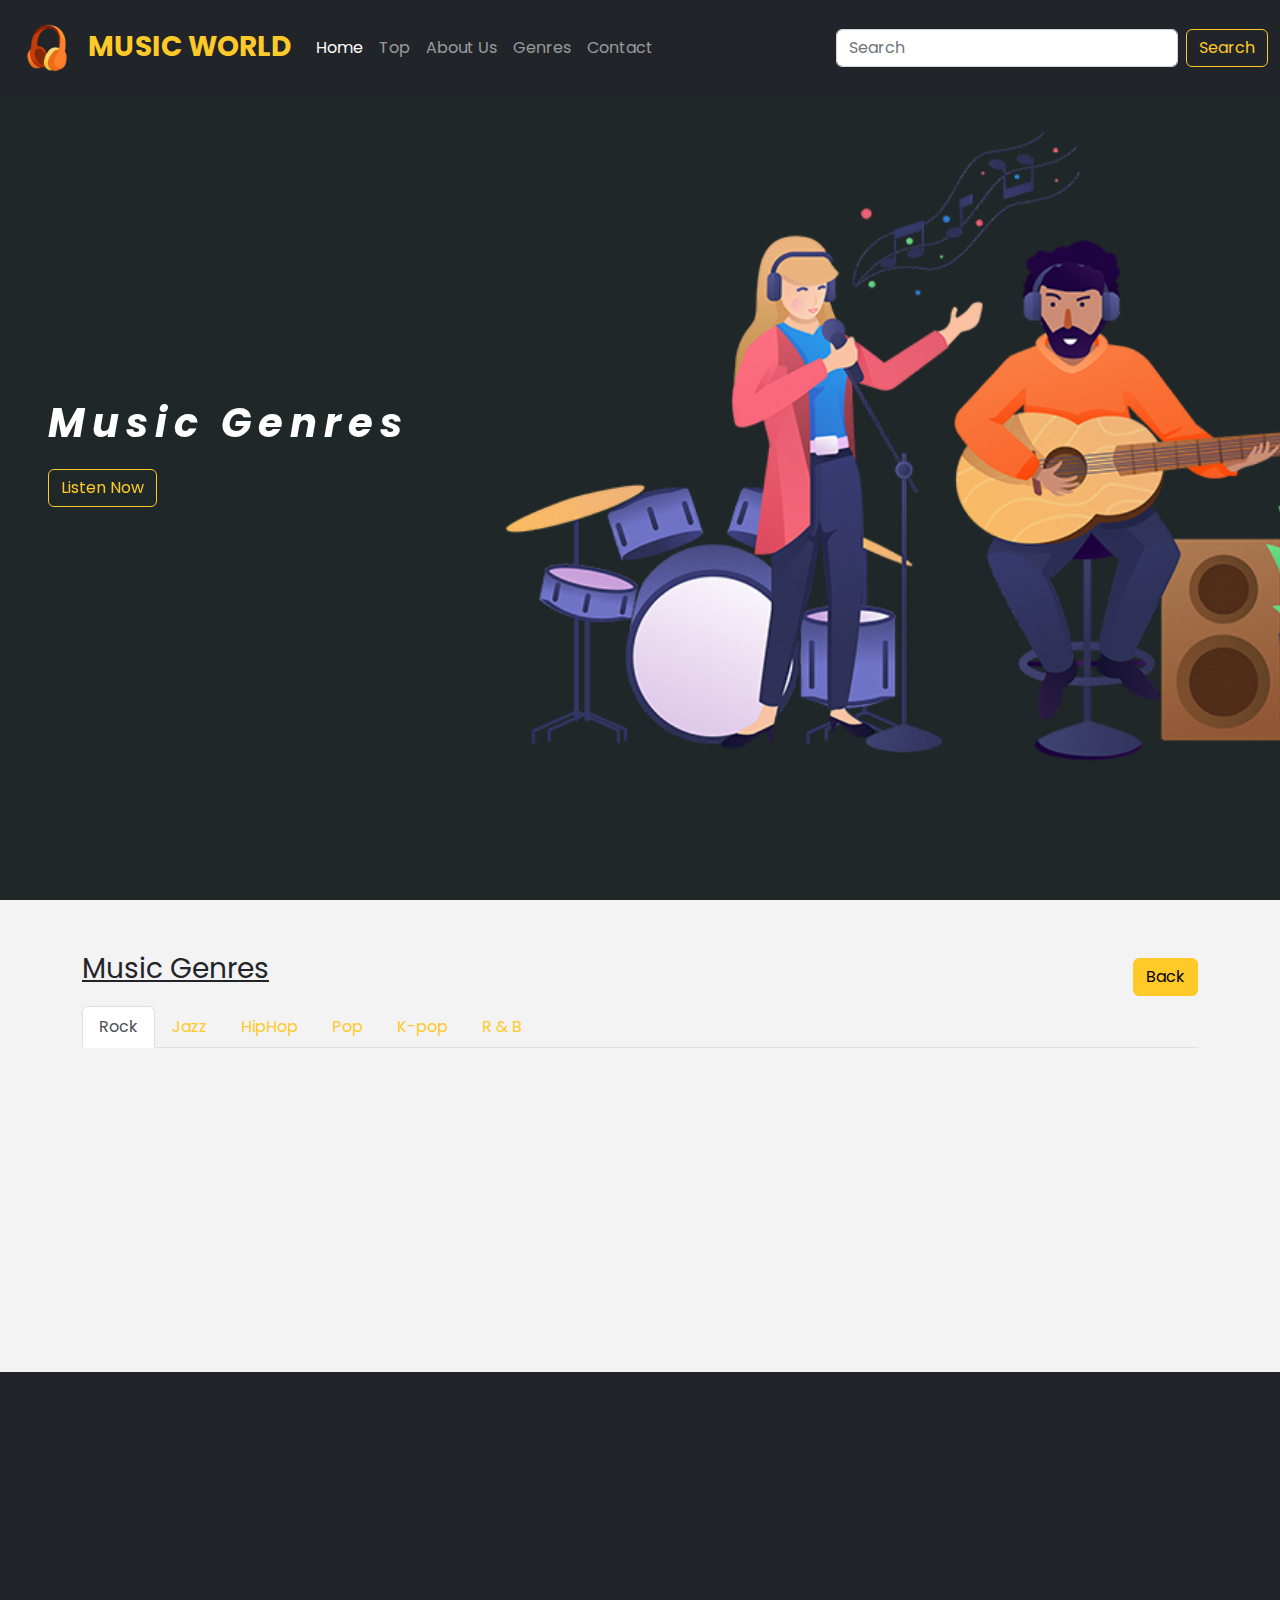
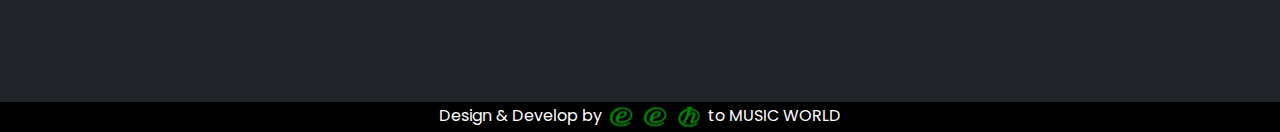
<file: genres.html>
<!DOCTYPE html>
<html lang="en">
<head>
    <meta charset="UTF-8">
    <meta http-equiv="X-UA-Compatible" content="IE=edge">
    <meta name="viewport" content="width=device-width, initial-scale=1.0">
    <title>Music World</title>
    <link rel="stylesheet" href="./src/style.css">
    <link rel="stylesheet" href="./css/main.min.css">

    <link rel="stylesheet" href="https://cdnjs.cloudflare.com/ajax/libs/font-awesome/6.1.1/css/all.min.css" integrity="sha512-KfkfwYDsLkIlwQp6LFnl8zNdLGxu9YAA1QvwINks4PhcElQSvqcyVLLD9aMhXd13uQjoXtEKNosOWaZqXgel0g==" crossorigin="anonymous" referrerpolicy="no-referrer" />

    <link href="https://unpkg.com/aos@2.3.1/dist/aos.css" rel="stylesheet">
    
</head>
<body>
    <!-- Nav Start -->
    <nav class="navbar fixed-top navbar-dark navbar-expand-lg bg-dark">
      <div class="container-fluid">
        <a class="navbar-brand text-primary fs-3 fw-bolder" href="#">
          <img src="./src/images/logo.png" style="width: 70px;">  
          MUSIC WORLD
          </a>
        <button class="navbar-toggler" type="button" data-bs-toggle="collapse" data-bs-target="#navbarSupportedContent" aria-controls="navbarSupportedContent" aria-expanded="false" aria-label="Toggle navigation">
          <span class="navbar-toggler-icon"></span>
        </button>
        <div class="collapse navbar-collapse" id="navbarSupportedContent">
          <ul class="navbar-nav me-auto mb-2 mb-lg-0">
            <li class="nav-item">
              <a class="nav-link active" aria-current="page" href="#home">Home</a>
            </li>
            <li class="nav-item">
              <a class="nav-link" href="#top">Top</a>
            </li>
            <li class="nav-item">
              <a class="nav-link" href="#about">About Us</a>
            </li>
            <li class="nav-item">
              <a class="nav-link" href="#genres">Genres</a>
            </li>
            <li class="nav-item">
              <a class="nav-link" href="#contact">Contact</a>
            </li>
          </ul>
          <form class="d-flex" role="search">
            <input class="form-control me-2" type="search" placeholder="Search" aria-label="Search">
            <button class="btn btn-outline-primary" type="submit">Search</button>
          </form>
        </div>
      </div>
    </nav>
    <!-- Nav End -->

  <!-- Home Session Start -->
  <div id="home" class=" container-fluid d-flex align-items-center ps-lg-5 ps-sm-2 ps-md-4">
    <div data-aos="fade-up" data-aos-duration="3000">
        <p class=" text-white fs-1 fw-bolder fst-italic" id="home-content">
            Music Genres
        </p>
        <button class=" btn btn-outline-primary">Listen Now</button>
    </div>
  </div>
  <!-- Home Session End -->

  <!-- Genres Session Start -->
  <div class="container-fluid bg-secondary" id="genre">
    <div class="container bg-secondary pt-5">
      <p class=" fs-3 text-decoration-underline">Music Genres
        <a href="index.html" class="btn btn-primary float-end seeMore">Back</a>
      </p>
      <nav>
        <div class="nav nav-tabs" id="nav-tab" role="tablist">
          <button class="nav-link active" id="nav-home-tab" data-bs-toggle="tab" data-bs-target="#nav-rock" type="button" role="tab" aria-controls="nav-home" aria-selected="true">Rock</button>
          <button class="nav-link" id="nav-profile-tab" data-bs-toggle="tab" data-bs-target="#nav-jazz" type="button" role="tab" aria-controls="nav-profile" aria-selected="false">Jazz</button>
          <button class="nav-link" id="nav-contact-tab" data-bs-toggle="tab" data-bs-target="#nav-hiphop" type="button" role="tab" aria-controls="nav-contact" aria-selected="false">HipHop</button>
          <button class="nav-link" id="nav-contact-tab" data-bs-toggle="tab" data-bs-target="#nav-pop" type="button" role="tab" aria-controls="nav-contact" aria-selected="false">Pop</button>
          <button class="nav-link" id="nav-contact-tab" data-bs-toggle="tab" data-bs-target="#nav-kpop" type="button" role="tab" aria-controls="nav-contact" aria-selected="false">K-pop</button>
          <button class="nav-link" id="nav-contact-tab" data-bs-toggle="tab" data-bs-target="#nav-rb" type="button" role="tab" aria-controls="nav-contact" aria-selected="false">R & B</button>
        </div>
      </nav>
      <div class="tab-content pt-3" id="nav-tabContent">
        <!-- Rock Songs Session Start -->
        <div class="tab-pane fade show active" id="nav-rock" role="tabpanel" aria-labelledby="nav-home-tab" tabindex="0">
          <div class="container row">
            <div class="col-lg-4 col-md-6 col-sm-12 mb-4" data-aos="fade-up-right">
              <div class="card" style="width: 18rem;">
                <!-- Play music svg session start -->
                <a href="https://youtu.be/U2V-xoD5QKE" class=" position-absolute" style="left:35%;top: 20%;" id="play">
                  <div class="play-button-container bg-secondary bg-opacity-25">
                    <div class="play-button bg-primary">
                      <svg>
                        <title>Play</title>
                        <polygon points="10 33 10 1 34 17"></polygon>
                      </svg>
                    </div>
                  </div>
                  
                </a>
                <!-- Play music svg session end -->

                <img src="./src/images/waila.png" class="card-img-top w-100" style="height:170px ;">
                
                <div class="card-body">
                  <h5 class="card-title">Song Title - အနီးဆုံးရန်သူ </h5>
                  <p class="card-text">Vocalist - ဝေလ</p>
                  
                </div>
              </div>
            </div>

            <div class="col-lg-4 col-md-6 col-sm-12 mb-4" data-aos="flip-right">
              <div class="card" style="width: 18rem;">
                <!-- Play music svg session start -->
                <a href="https://youtu.be/mcO1nJZKED0" class=" position-absolute" style="left:35%;top: 20%;" id="play">
                  <div class="play-button-container bg-secondary bg-opacity-25">
                    <div class="play-button bg-primary">
                      <svg>
                        <title>Play</title>
                        <polygon points="10 33 10 1 34 17"></polygon>
                      </svg>
                    </div>
                  </div>
                  
                </a>
                <!-- Play music svg session end -->

                <img src="./src/images/winewine.jpg" class="card-img-top w-100" style="height:170px ;">
                <div class="card-body">
                  <h5 class="card-title">Song Title - သမင်လည်ပြန် </h5>
                  <p class="card-text">Vocalist - ဝိုင်ဝိုင်း</p>
                
                </div>
              </div>
            </div>

            <div class="col-lg-4 col-md-6 col-sm-12 mb-4" data-aos="fade-down-left">
              <div class="card" style="width: 18rem;">
                <!-- Play music svg session start -->
                <a href="https://youtu.be/mWRsgZuwf_8" class=" position-absolute" style="left:35%;top: 20%;" id="play">
                  <div class="play-button-container bg-secondary bg-opacity-25">
                    <div class="play-button bg-primary">
                      <svg>
                        <title>Play</title>
                        <polygon points="10 33 10 1 34 17"></polygon>
                      </svg>
                    </div>
                  </div>
                  
                </a>
                <!-- Play music svg session end -->

                <img src="./src/images/demons.jpg" class="card-img-top w-100" style="height:170px ;">
                <div class="card-body">
                  <h5 class="card-title">Song Title - Demons </h5>
                  <p class="card-text">Vocalist - Imagine Dragons</p>
                  
                </div>
              </div>
            </div>
        </div>
        </div>
        <!-- Rock Songs Session End -->

        <!-- Jazz Session Start -->
        <div class="tab-pane fade" id="nav-jazz" role="tabpanel" aria-labelledby="nav-profile-tab" tabindex="0">
          <div class="container row">
            <div class="col-lg-4 col-md-6 col-sm-12 mb-4">
              <div class="card" style="width: 18rem;">
                <!-- Play music svg session start -->
                <a href="https://youtu.be/Re9FTxDW-AI" class=" position-absolute" style="left:35%;top: 20%;" id="play">
                  <div class="play-button-container bg-secondary bg-opacity-25">
                    <div class="play-button bg-primary">
                      <svg>
                        <title>Play</title>
                        <polygon points="10 33 10 1 34 17"></polygon>
                      </svg>
                    </div>
                  </div>
                  
                </a>
                <!-- Play music svg session end -->

                <img src="./src/images/htooeaintin.jpg" class="card-img-top w-100" style="height:170px ;">
                
                <div class="card-body">
                  <h5 class="card-title">Song Title -  အဓိပတိလမ်းက ခြေရာများ</h5>
                  <p class="card-text">Vocalist - ထူးအိမ်သင်</p>
                  
                </div>
              </div>
            </div>

            <div class="col-lg-4 col-md-6 col-sm-12 mb-4">
              <div class="card" style="width: 18rem;">
                <!-- Play music svg session start -->
                <a href="https://youtu.be/DqEbJqrPixM" class=" position-absolute" style="left:35%;top: 20%;" id="play">
                  <div class="play-button-container bg-secondary bg-opacity-25">
                    <div class="play-button bg-primary">
                      <svg>
                        <title>Play</title>
                        <polygon points="10 33 10 1 34 17"></polygon>
                      </svg>
                    </div>
                  </div>
                  
                </a>
                <!-- Play music svg session end -->

                <img src="./src/images/howdeepisyourlove.jpg" class="card-img-top w-100" style="height:170px ;">
                <div class="card-body">
                  <h5 class="card-title">Song Title - How Deep is Your Love </h5>
                  <p class="card-text">Vocalist - Michael Bublé Ft. Kelly Rowl</p>
                
                </div>
              </div>
            </div>

            <div class="col-lg-4 col-md-6 col-sm-12 mb-4">
              <div class="card" style="width: 18rem;">
                <!-- Play music svg session start -->
                <a href="https://youtu.be/D7bx5FuYBqM" class=" position-absolute" style="left:35%;top: 20%;" id="play">
                  <div class="play-button-container bg-secondary bg-opacity-25">
                    <div class="play-button bg-primary">
                      <svg>
                        <title>Play</title>
                        <polygon points="10 33 10 1 34 17"></polygon>
                      </svg>
                    </div>
                  </div>
                  
                </a>
                <!-- Play music svg session end -->

                <img src="./src/images/morethanwords.jpg" class="card-img-top w-100" style="height:170px ;">
                <div class="card-body">
                  <h5 class="card-title">Title - More Than Words </h5>
                  <p class="card-text">Vocalist - Extreme</p>
                  
                </div>
              </div>
            </div>
        </div>
        </div>
        <!-- Jazz Session Start -->

        <!-- Hip Hop/Rap Songs Session Start -->
        <div class="tab-pane fade" id="nav-hiphop" role="tabpanel" aria-labelledby="nav-contact-tab" tabindex="0">
          <div class="container row">
            <div class="col-lg-4 col-md-6 col-sm-12 mb-4">
              <div class="card" style="width: 18rem;">
                <!-- Play music svg session start -->
                <a href="https://youtu.be/ExTOPiqGhp8" class=" position-absolute" style="left:35%;top: 20%;" id="play">
                  <div class="play-button-container bg-secondary bg-opacity-25">
                    <div class="play-button bg-primary">
                      <svg>
                        <title>Play</title>
                        <polygon points="10 33 10 1 34 17"></polygon>
                      </svg>
                    </div>
                  </div>
                  
                </a>
                <!-- Play music svg session end -->

                <img src="./src/images/saisai.jpg" class="card-img-top w-100" style="height:170px ;">
                
                <div class="card-body">
                  <h5 class="card-title">Song Title - မျောလွင့်နေတဲ့တိမ် </h5>
                  <p class="card-text">Vocalist - Sai Sai Kham Leng</p>
                  
                </div>
              </div>
            </div>

            <div class="col-lg-4 col-md-6 col-sm-12 mb-4">
              <div class="card" style="width: 18rem;">
                <!-- Play music svg session start -->
                <a href="https://youtu.be/nAHDLDpIZoo" class=" position-absolute" style="left:35%;top: 20%;" id="play">
                  <div class="play-button-container bg-secondary bg-opacity-25">
                    <div class="play-button bg-primary">
                      <svg>
                        <title>Play</title>
                        <polygon points="10 33 10 1 34 17"></polygon>
                      </svg>
                    </div>
                  </div>
                  
                </a>
                <!-- Play music svg session end -->

                <img src="./src/images/hlwan&htet.jpg" class="card-img-top w-100" style="height:170px ;">
                <div class="card-body">
                  <h5 class="card-title">Song Title - ကြယ်ကလေးရဲ့ပုံပြင် </h5>
                  <p class="card-text">Vocalist - Hlwan Paing & Bobby Soxer</p>
                
                </div>
              </div>
            </div>

            <div class="col-lg-4 col-md-6 col-sm-12 mb-4">
              <div class="card" style="width: 18rem;">
                <!-- Play music svg session start -->
                <a href="https://youtu.be/H3samZDs0ak" class=" position-absolute" style="left:35%;top: 20%;" id="play">
                  <div class="play-button-container bg-secondary bg-opacity-25">
                    <div class="play-button bg-primary">
                      <svg>
                        <title>Play</title>
                        <polygon points="10 33 10 1 34 17"></polygon>
                      </svg>
                    </div>
                  </div>
                  
                </a>
                <!-- Play music svg session end -->

                <img src="./src/images/sobig.jpg" class="card-img-top w-100" style="height:170px ;">
                <div class="card-body">
                  <h5 class="card-title"> Song Title - So Big </h5>
                  <p class="card-text">Vocalist - Iyaz</p>
                  
                </div>
              </div>
            </div>
        </div>
        </div>
        <!-- Hip Hop/Rap Songs Session End -->

        <!-- Pop Songs Session Start -->
        <div class="tab-pane fade" id="nav-pop" role="tabpanel" aria-labelledby="nav-contact-tab" tabindex="0">
          <div class="container row">
            <div class="col-lg-4 col-md-6 col-sm-12 mb-4">
              <div class="card" style="width: 18rem;">
                <!-- Play music svg session start -->
                <a href="https://youtu.be/aSGVlizz-MM" class=" position-absolute" style="left:35%;top: 20%;" id="play">
                  <div class="play-button-container bg-secondary bg-opacity-25">
                    <div class="play-button bg-primary">
                      <svg>
                        <title>Play</title>
                        <polygon points="10 33 10 1 34 17"></polygon>
                      </svg>
                    </div>
                  </div>
                  
                </a>
                <!-- Play music svg session end -->

                <img src="./src/images/htooeallin.jpg" class="card-img-top w-100" style="height:170px ;">
                
                <div class="card-body">
                  <h5 class="card-title">Song Title - နေပါစေ ချစ်လို့ </h5>
                  <p class="card-text">Vocalist - ထူးအယ်လင်း</p>
                  
                </div>
              </div>
            </div>

            <div class="col-lg-4 col-md-6 col-sm-12 mb-4">
              <div class="card" style="width: 18rem;">
                <!-- Play music svg session start -->
                <a href="https://youtu.be/CjIEYEOX2FQ" class=" position-absolute" style="left:35%;top: 20%;" id="play">
                  <div class="play-button-container bg-secondary bg-opacity-25">
                    <div class="play-button bg-primary">
                      <svg>
                        <title>Play</title>
                        <polygon points="10 33 10 1 34 17"></polygon>
                      </svg>
                    </div>
                  </div>
                  
                </a>
                <!-- Play music svg session end -->

                <img src="./src/images/bunnyphyoe.jpg" class="card-img-top w-100" style="height:170px ;">
                <div class="card-body">
                  <h5 class="card-title">Song Title - လေထဲကအိမ် </h5>
                  <p class="card-text">Vocalist - Bunny Phyoe ft. Amera Hpone</p>
                
                </div>
              </div>
            </div>

            <div class="col-lg-4 col-md-6 col-sm-12 mb-4">
              <div class="card" style="width: 18rem;">
                <!-- Play music svg session start -->
                <a href="https://youtu.be/tt2k8PGm-TI" class=" position-absolute" style="left:35%;top: 20%;" id="play">
                  <div class="play-button-container bg-secondary bg-opacity-25">
                    <div class="play-button bg-primary">
                      <svg>
                        <title>Play</title>
                        <polygon points="10 33 10 1 34 17"></polygon>
                      </svg>
                    </div>
                  </div>
                  
                </a>
                <!-- Play music svg session end -->

                <img src="./src/images/dusktilldawn.jpg" class="card-img-top w-100" style="height:170px ;">
                <div class="card-body">
                  <h5 class="card-title"> Song Title - Dusk Till Dawn </h5>
                  <p class="card-text">Vocalist - Zayn ft. Sia</p>
                  
                </div>
              </div>
            </div>
        </div>
        </div>
        <!-- Pop Songs Session End -->

        <!-- K-Pop Songs Session Start -->
        <div class="tab-pane fade" id="nav-kpop" role="tabpanel" aria-labelledby="nav-contact-tab" tabindex="0">
          <div class="container row">
            <div class="col-lg-4 col-md-6 col-sm-12 mb-4">
              <div class="card" style="width: 18rem;">
                <!-- Play music svg session start -->
                <a href="https://youtu.be/G5spxxRwUdA" class=" position-absolute" style="left:35%;top: 20%;" id="play">
                  <div class="play-button-container bg-secondary bg-opacity-25">
                    <div class="play-button bg-primary">
                      <svg>
                        <title>Play</title>
                        <polygon points="10 33 10 1 34 17"></polygon>
                      </svg>
                    </div>
                  </div>
                  
                </a>
                <!-- Play music svg session end -->

                <img src="./src/images/diamonds.jpg" class="card-img-top w-100" style="height:170px ;">
                
                <div class="card-body">
                  <h5 class="card-title">Song Title - Diamonds </h5>
                  <p class="card-text">Vocalist - Suran ft. Taeyong</p>
                  
                </div>
              </div>
            </div>

            <div class="col-lg-4 col-md-6 col-sm-12 mb-4">
              <div class="card" style="width: 18rem;">
                <!-- Play music svg session start -->
                <a href="https://youtu.be/n0j5NPptyM0" class=" position-absolute" style="left:35%;top: 20%;" id="play">
                  <div class="play-button-container bg-secondary bg-opacity-25">
                    <div class="play-button bg-primary">
                      <svg>
                        <title>Play</title>
                        <polygon points="10 33 10 1 34 17"></polygon>
                      </svg>
                    </div>
                  </div>
                  
                </a>
                <!-- Play music svg session end -->

                <img src="./src/images/wadada.jpg" class="card-img-top w-100" style="height:170px ;">
                <div class="card-body">
                  <h5 class="card-title">Song Title - Wa Da Da </h5>
                  <p class="card-text">Vocalist - Kep1er</p>
                
                </div>
              </div>
            </div>

            <div class="col-lg-4 col-md-6 col-sm-12 mb-4">
              <div class="card" style="width: 18rem;">
                <!-- Play music svg session start -->
                <a href="https://youtu.be/uBY1AoiF5Vo" class=" position-absolute" style="left:35%;top: 20%;" id="play">
                  <div class="play-button-container bg-secondary bg-opacity-25">
                    <div class="play-button bg-primary">
                      <svg>
                        <title>Play</title>
                        <polygon points="10 33 10 1 34 17"></polygon>
                      </svg>
                    </div>
                  </div>
                  
                </a>
                <!-- Play music svg session end -->

                <img src="./src/images/stepback.jpg" class="card-img-top w-100" style="height:170px ;">
                <div class="card-body">
                  <h5 class="card-title">Song Title - Step Back </h5>
                  <p class="card-text">Vocalist - GOT (Girls On Top)</p>
                  
                </div>
              </div>
            </div>
        </div>
        </div>
        <!-- K-Pop Songs Session Start -->

        <!-- R&B Songs Session Start -->
        <div class="tab-pane fade" id="nav-rb" role="tabpanel" aria-labelledby="nav-contact-tab" tabindex="0">
          <div class="container row">
            <div class="col-lg-4 col-md-6 col-sm-12 mb-4">
              <div class="card" style="width: 18rem;">
                <!-- Play music svg session start -->
                <a href="https://youtu.be/2Vv-BfVoq4g" class=" position-absolute" style="left:35%;top: 20%;" id="play">
                  <div class="play-button-container bg-secondary bg-opacity-25">
                    <div class="play-button bg-primary">
                      <svg>
                        <title>Play</title>
                        <polygon points="10 33 10 1 34 17"></polygon>
                      </svg>
                    </div>
                  </div>
                  
                </a>
                <!-- Play music svg session end -->

                <img src="./src/images/perfect.jpg" class="card-img-top w-100" style="height:170px ;">
                
                <div class="card-body">
                  <h5 class="card-title">Song Title - Perfect </h5>
                  <p class="card-text">Vocalist - Ed Sheeran</p>
                  
                </div>
              </div>
            </div>

            <div class="col-lg-4 col-md-6 col-sm-12 mb-4">
              <div class="card" style="width: 18rem;">
                <!-- Play music svg session start -->
                <a href="https://youtu.be/HQjMa28UsrI" class=" position-absolute" style="left:35%;top: 20%;" id="play">
                  <div class="play-button-container bg-secondary bg-opacity-25">
                    <div class="play-button bg-primary">
                      <svg>
                        <title>Play</title>
                        <polygon points="10 33 10 1 34 17"></polygon>
                      </svg>
                    </div>
                  </div>
                  
                </a>
                <!-- Play music svg session end -->

                <img src="./src/images/someoneyouloved.jpg" class="card-img-top w-100" style="height:170px ;">
                <div class="card-body">
                  <h5 class="card-title">Song Title - Someone You Loved </h5>
                  <p class="card-text">Vocalist - Brittany Maggs</p>
                
                </div>
              </div>
            </div>

            <div class="col-lg-4 col-md-6 col-sm-12 mb-4">
              <div class="card" style="width: 18rem;">
                <!-- Play music svg session start -->
                <a href="https://youtu.be/77PWFDDLg-4" class=" position-absolute" style="left:35%;top: 20%;" id="play">
                  <div class="play-button-container bg-secondary bg-opacity-25">
                    <div class="play-button bg-primary">
                      <svg>
                        <title>Play</title>
                        <polygon points="10 33 10 1 34 17"></polygon>
                      </svg>
                    </div>
                  </div>
                  
                </a>
                <!-- Play music svg session end -->

                <img src="./src/images/yeyintaung.jpg" class="card-img-top w-100" style="height:170px ;">
                <div class="card-body">
                  <h5 class="card-title">Song Title - ငါ့နေရာ </h5>
                  <p class="card-text">Vocalist - ရဲရင့်အောင်</p>
                  
                </div>
              </div>
            </div>
        </div>
        </div>
        <!-- R&B Songs Session End -->
      </div>
    </div>
  </div>
  <!-- Genres Session End -->
  
  <!-- Contact Session Start -->
  <div class="container-fluid bg-dark" id="contact">
    <div class="container">
      <div class="row">
        <div class="col-lg-4 col-md-4 col-sm-12 py-lg-4 mb-4" data-aos="fade-right">
          <p class="text-white-50 fs-4 text-decoration-underline">Your Satisfaction</p>
          <img src="./src/images/contact.png" class="w-75"><br>
          <i class="fa-regular fa-star fa-2x text-info"></i>
          <i class="fa-regular fa-star fa-2x text-info"></i>
          <i class="fa-regular fa-star fa-2x text-info"></i>
          <i class="fa-regular fa-star fa-2x text-info"></i>
          <i class="fa-regular fa-star fa-2x text-info"></i>
        </div>
        <div class="col-lg-4 col-md-4 col-sm-12 py-lg-4 mb-4" data-aos="zoom-out-down">
            <p class=" text-info fs-3 text-decoration-underline">Contact Us</p>
            <form>
              <div class="input-group mb-3">
                <span class="input-group-text">User Name</span>
                <input type="text" class="form-control">
              </div>
              <div class="input-group mb-3">
                <span class="input-group-text">Email</span>
                <input type="text" class="form-control">
              </div>
              <div class="input-group mb-3">
                <span class="input-group-text">Message</span>
                <input type="text" class="form-control">
              </div>
              <button class=" btn btn-outline-primary">Send Message</button>
            </form>
        </div>
        <div class="col-lg-4 col-md-4 col-sm-12 py-lg-5 py-sm-5 ps-lg-5 mb-4" data-aos="fade-left">
          <p class="text-white-50">Quick Links</p>
          <a href="#home" class=" d-block text-decoration-none text-white-50">Home</a>
          <a href="#topsong" class=" d-block text-decoration-none text-white-50">Top</a>
          <a href="#about" class=" d-block text-decoration-none text-white-50">About</a>
          <a href="#genre" class=" d-block text-decoration-none text-white-50">Genres</a>
          <a href="#contact" class=" d-block text-decoration-none text-white-50">Contact</a>
        </div>
      </div>
    </div>
  </div>
  <!-- Contact Session End -->

  <!-- Footer Session Start -->
  <div class="container-fluid bg-black text-center text-white footerText">
    Design & Develop by 
    <img src="./src/images/ee.png" alt="" class="footerImg">
    <img src="./src/images/ee.png" alt="" class="footerImg">
    <img src="./src/images/hh.png" alt="" class="footerImg">
    to MUSIC WORLD
  </div>
  <!-- Footer Session End -->
</body>
<script src="./node_module/bootstrap/dist/js/bootstrap.min.js"></script>
<script src="https://unpkg.com/aos@2.3.1/dist/aos.js"></script>

<script>
  AOS.init({
    duration: 1500
  });
</script>
</html>
</file>
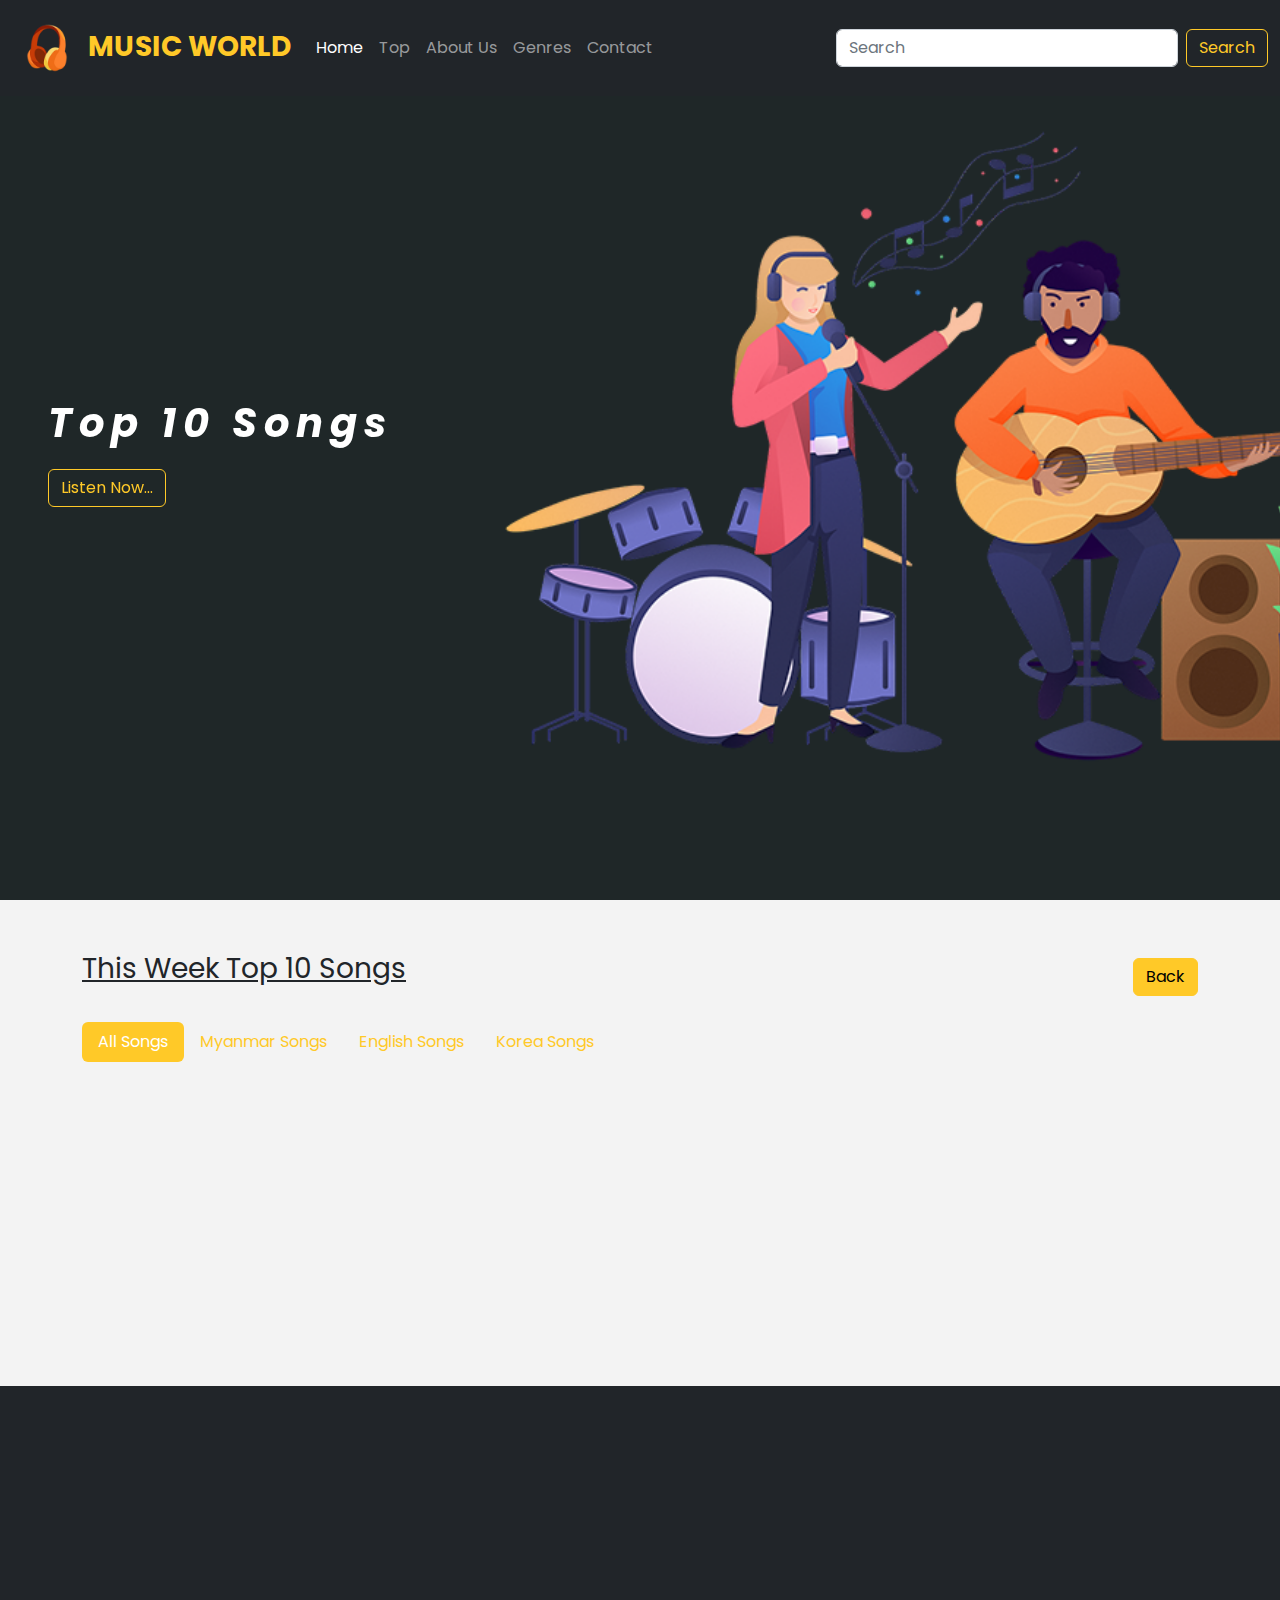
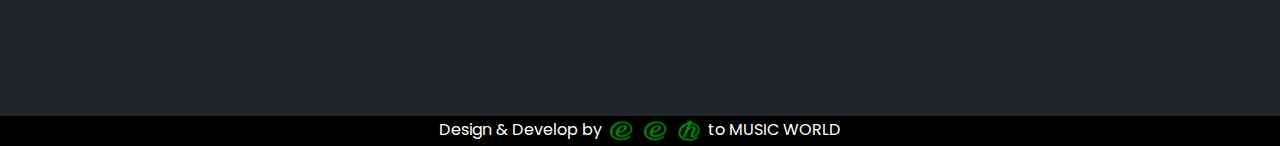
<file: topsong.html>
<!DOCTYPE html>
<html lang="en">
<head>
    <meta charset="UTF-8">
    <meta http-equiv="X-UA-Compatible" content="IE=edge">
    <meta name="viewport" content="width=device-width, initial-scale=1.0">
    <title>Music World</title>
    <link rel="stylesheet" href="./src/style.css">
    <link rel="stylesheet" href="./css/main.min.css">

    <link rel="stylesheet" href="https://cdnjs.cloudflare.com/ajax/libs/font-awesome/6.1.1/css/all.min.css" integrity="sha512-KfkfwYDsLkIlwQp6LFnl8zNdLGxu9YAA1QvwINks4PhcElQSvqcyVLLD9aMhXd13uQjoXtEKNosOWaZqXgel0g==" crossorigin="anonymous" referrerpolicy="no-referrer" />

    <link href="https://unpkg.com/aos@2.3.1/dist/aos.css" rel="stylesheet">
    
</head>
<body>
    <!-- Nav Start -->
    <nav class="navbar fixed-top navbar-dark navbar-expand-lg bg-dark">
      <div class="container-fluid">
        <a class="navbar-brand text-primary fs-3 fw-bolder" href="#">
          <img src="./src/images/logo.png" style="width: 70px;">  
          MUSIC WORLD
          </a>
        <button class="navbar-toggler" type="button" data-bs-toggle="collapse" data-bs-target="#navbarSupportedContent" aria-controls="navbarSupportedContent" aria-expanded="false" aria-label="Toggle navigation">
          <span class="navbar-toggler-icon"></span>
        </button>
        <div class="collapse navbar-collapse" id="navbarSupportedContent">
          <ul class="navbar-nav me-auto mb-2 mb-lg-0">
            <li class="nav-item">
              <a class="nav-link active" aria-current="page" href="#home">Home</a>
            </li>
            <li class="nav-item">
              <a class="nav-link" href="#menu">Top</a>
            </li>
            <li class="nav-item">
              <a class="nav-link" href="#about">About Us</a>
            </li>
            <li class="nav-item">
              <a class="nav-link" href="#special">Genres</a>
            </li>
            <li class="nav-item">
              <a class="nav-link" href="#contact">Contact</a>
            </li>
          </ul>
          <form class="d-flex" role="search">
            <input class="form-control me-2" type="search" placeholder="Search" aria-label="Search">
            <button class="btn btn-outline-primary" type="submit">Search</button>
          </form>
        </div>
      </div>
    </nav>
    <!-- Nav End -->

  <!-- Home Session Start -->
  <div id="home" class=" container-fluid d-flex align-items-center ps-lg-5 ps-sm-2 ps-md-4">
    <div data-aos="fade-up" data-aos-duration="3000">
        <p class=" text-white fs-1 fw-bolder fst-italic" id="home-content">
          Top 10 Songs
        </p>
        <button class=" btn btn-outline-primary">Listen Now...</button>
    </div>
  </div>
  <!-- Home Session End -->

  <!-- Top Song Session Start -->
  <div id="topsong" class=" container-fluid bg-secondary">
    <div class="container bg-secondary pt-5">
      <p class=" fs-3 text-decoration-underline">This Week Top 10 Songs
        <a href="index.html" class="btn btn-primary float-end seeMore">Back</a>
      </p>
      <ul class="nav nav-pills mb-3 pt-3" id="pills-tab" role="tablist">
        <li class="nav-item" role="presentation">
          <button class="nav-link active" id="pills-home-tab" data-bs-toggle="pill" data-bs-target="#pills-all" type="button" role="tab" aria-controls="pills-home" aria-selected="true">All Songs</button>
        </li>
        <li class="nav-item" role="presentation">
          <button class="nav-link" id="pills-profile-tab" data-bs-toggle="pill" data-bs-target="#pills-myanmar" type="button" role="tab" aria-controls="pills-profile" aria-selected="false">Myanmar Songs</button>
        </li>
        <li class="nav-item" role="presentation">
          <button class="nav-link" id="pills-contact-tab" data-bs-toggle="pill" data-bs-target="#pills-english" type="button" role="tab" aria-controls="pills-contact" aria-selected="false">English Songs</button>
        </li>
        <li class="nav-item" role="presentation">
          <button class="nav-link" id="pills-contact-tab" data-bs-toggle="pill" data-bs-target="#pills-korea" type="button" role="tab" aria-controls="pills-contact" aria-selected="false">Korea Songs</button>
        </li>
      
      </ul>
      <div class="tab-content" id="pills-tabContent">
        <!-- All Songs Session Start -->
        <div class="tab-pane fade show active" id="pills-all" role="tabpanel" aria-labelledby="pills-home-tab" tabindex="0">
          <div class="container row">
              <div class="col-lg-4 col-md-6 col-sm-12 mb-4" data-aos="fade-down-right">
                <div class="card" style="width: 18rem;">
                  <!-- Play music svg session start -->
                  <a href="https://youtu.be/jTyVIYGbQwU" class=" position-absolute" style="left:35%;top: 20%;" id="play">
                    <div class="play-button-container bg-secondary bg-opacity-25">
                      <div class="play-button bg-primary">
                        <svg>
                          <title>Play</title>
                          <polygon points="10 33 10 1 34 17"></polygon>
                        </svg>
                      </div>
                    </div>
                    
                  </a>
                  <!-- Play music svg session end -->

                  <img src="./src/images/badliar.jpg" class="card-img-top w-100" style="height:170px ;">
                  
                  <div class="card-body">
                    <h5 class="card-title">Song Title - Bad Liar </h5>
                    <p class="card-text">Vocalist - Imagine Dragons</p>
                    
                  </div>
                </div>
              </div>

              <div class="col-lg-4 col-md-6 col-sm-12 mb-4" data-aos="flip-left">
                <div class="card" style="width: 18rem;">
                  <!-- Play music svg session start -->
                  <a href="https://youtu.be/OHkLpGwtQ7c" class=" position-absolute" style="left:35%;top: 20%;" id="play">
                    <div class="play-button-container bg-secondary bg-opacity-25">
                      <div class="play-button bg-primary">
                        <svg>
                          <title>Play</title>
                          <polygon points="10 33 10 1 34 17"></polygon>
                        </svg>
                      </div>
                    </div>
                    
                  </a>
                  <!-- Play music svg session end -->

                  <img src="./src/images/connie.jpg" class="card-img-top w-100" style="height:170px ;">
                  <div class="card-body">
                    <h5 class="card-title">Song Title - အဓိပတိအလွမ်း </h5>
                    <p class="card-text">Vocalist - ကော်နီ</p>
                  
                  </div>
                </div>
              </div>

              <div class="col-lg-4 col-md-6 col-sm-12 mb-4" data-aos="fade-down-left">
                <div class="card" style="width: 18rem;">
                  <!-- Play music svg session start -->
                  <a href="https://youtu.be/ioNng23DkIM" class=" position-absolute" style="left:35%;top: 20%;" id="play">
                    <div class="play-button-container bg-secondary bg-opacity-25">
                      <div class="play-button bg-primary">
                        <svg>
                          <title>Play</title>
                          <polygon points="10 33 10 1 34 17"></polygon>
                        </svg>
                      </div>
                    </div>
                    
                  </a>
                  <!-- Play music svg session end -->

                  <img src="./src/images/blackpink.jpg" class="card-img-top w-100" style="height:170px ;">
                  <div class="card-body">
                    <h5 class="card-title">How Would You Like That </h5>
                    <p class="card-text">Vocalist - Blackpink</p>
                    
                  </div>
                </div>
              </div>
          </div>
          
        </div>
        <!-- All Songs Session End -->

        <!-- Myanmar Songs Session Start -->
        <div class="tab-pane fade" id="pills-myanmar" role="tabpanel" aria-labelledby="pills-profile-tab" tabindex="0">
          <div class="container row">

            <div class="col-lg-4 col-md-6 col-sm-12 mb-4">
              <div class="card" style="width: 18rem;">
                <!-- Play music svg session start -->
                <a href="https://youtu.be/OHkLpGwtQ7c" class=" position-absolute" style="left:35%;top: 20%;" id="play">
                  <div class="play-button-container bg-secondary bg-opacity-25">
                    <div class="play-button bg-primary">
                      <svg>
                        <title>Play</title>
                        <polygon points="10 33 10 1 34 17"></polygon>
                      </svg>
                    </div>
                  </div>
                  
                </a>
                <!-- Play music svg session end -->

                <img src="./src/images/connie.jpg" class="card-img-top w-100" style="height:170px ;">
                <div class="card-body">
                  <h5 class="card-title">Song Title - အဓိပတိအလွမ်း </h5>
                  <p class="card-text">Vocalist - ကော်နီ</p>
                </div>
              </div>
            </div>

            <div class="col-lg-4 col-md-6 col-sm-12 mb-4">
              <div class="card" style="width: 18rem;">
                <!-- Play music svg session start -->
                <a href="https://youtu.be/a89RdzxTufA" class=" position-absolute" style="left:35%;top: 20%;" id="play">
                  <div class="play-button-container bg-secondary bg-opacity-25">
                    <div class="play-button bg-primary">
                      <svg>
                        <title>Play</title>
                        <polygon points="10 33 10 1 34 17"></polygon>
                      </svg>
                    </div>
                  </div>
                  
                </a>
                <!-- Play music svg session end -->

                <img src="./src/images/purity.jpg" class="card-img-top w-100" style="height:170px ;">
                <div class="card-body">
                  <h5 class="card-title">Song Title - လွမ်း </h5>
                  <p class="card-text">Vocalist - Purity</p>
                </div>
              </div>
            </div>

            <div class="col-lg-4 col-md-6 col-sm-12 mb-4">
              <div class="card" style="width: 18rem;">
                <!-- Play music svg session start -->
                <a href="https://youtu.be/-Q6jTRuedlU" class=" position-absolute" style="left:35%;top: 20%;" id="play">
                  <div class="play-button-container bg-secondary bg-opacity-25">
                    <div class="play-button bg-primary">
                      <svg>
                        <title>Play</title>
                        <polygon points="10 33 10 1 34 17"></polygon>
                      </svg>
                    </div>
                  </div>
                  
                </a>
                <!-- Play music svg session end -->

                <img src="./src/images/waigyi.jpg" class="card-img-top w-100" style="height:170px ;">
                <div class="card-body">
                  <h5 class="card-title">Title - သတိရတာထက်ပိုတယ် </h5>
                  <p class="card-text">Vocalist - ဝေကြီး ၊ ခေမီကို</p>
                </div>
              </div>
            </div>
          </div>
        </div>
        <!-- Myanmar Songs Session End -->

        <!-- English Songs Session Start -->
        <div class="tab-pane fade" id="pills-english" role="tabpanel" aria-labelledby="pills-contact-tab" tabindex="0">
          <div class="container row">
            <div class="col-lg-3 col-md-6 col-sm-12 mb-4 p-3">
              <div class="card" style="width: 16rem;">
                <!-- Play music svg session start -->
                <a href="https://youtu.be/jTyVIYGbQwU" class=" position-absolute" style="left:35%;top: 20%;" id="play">
                  <div class="play-button-container bg-secondary bg-opacity-25">
                    <div class="play-button bg-primary">
                      <svg>
                        <title>Play</title>
                        <polygon points="10 33 10 1 34 17"></polygon>
                      </svg>
                    </div>
                  </div>
                  
                </a>
                <!-- Play music svg session end -->

                <img src="./src/images/badliar.jpg" class="card-img-top w-100" style="height:170px ;">
                <div class="card-body">
                  <h5 class="card-title">Song Title - Bad Liar </h5>
                  <p class="card-text">Vocalist - Imagine Dragons</p>
                </div>
              </div>
            </div>

            <div class="col-lg-3 col-md-6 col-sm-12 mb-4 p-3">
              <div class="card" style="width: 16rem;">
                <!-- Play music svg session start -->
                <a href="https://youtu.be/F5oC5DsFk5c" class=" position-absolute" style="left:35%;top: 20%;" id="play">
                  <div class="play-button-container bg-secondary bg-opacity-25">
                    <div class="play-button bg-primary">
                      <svg>
                        <title>Play</title>
                        <polygon points="10 33 10 1 34 17"></polygon>
                      </svg>
                    </div>
                  </div>
                  
                </a>
                <!-- Play music svg session end -->

                <img src="./src/images/mylove.jpg" class="card-img-top w-100" style="height:170px ;">
                <div class="card-body">
                  <h5 class="card-title">Song Title - My Love </h5>
                  <p class="card-text">Vocalist - Westlife</p>
                </div>
              </div>
            </div>

            <div class="col-lg-3 col-md-6 col-sm-12 mb-4 p-3">
              <div class="card" style="width: 16rem;">
                <!-- Play music svg session start -->
                <a href="https://youtu.be/jH1RNk8954Q" class=" position-absolute" style="left:35%;top: 20%;" id="play">
                  <div class="play-button-container bg-secondary bg-opacity-25">
                    <div class="play-button bg-primary">
                      <svg>
                        <title>Play</title>
                        <polygon points="10 33 10 1 34 17"></polygon>
                      </svg>
                    </div>
                  </div>
                  
                </a>
                <!-- Play music svg session end -->

                <img src="./src/images/kingandqueen.jpg" class="card-img-top w-100" style="height:170px ;">
                <div class="card-body">
                  <h5 class="card-title">Title - king&Queen </h5>
                  <p class="card-text">Vocalist - Ava Max</p>
                </div>
              </div>
            </div>

            <div class="col-lg-3 col-md-6 col-sm-12 mb-4 p-3">
              <div class="card" style="width: 16rem;">
                <!-- Play music svg session start -->
                <a href="https://youtu.be/T69lvblpe-4" class=" position-absolute" style="left:35%;top: 20%;" id="play">
                  <div class="play-button-container bg-secondary bg-opacity-25">
                    <div class="play-button bg-primary">
                      <svg>
                        <title>Play</title>
                        <polygon points="10 33 10 1 34 17"></polygon>
                      </svg>
                    </div>
                  </div>
                  
                </a>
                <!-- Play music svg session end -->

                <img src="./src/images/angelbaby.jpg" class="card-img-top w-100" style="height:170px ;">
                <div class="card-body">
                  <h5 class="card-title">Title - Angel Baby </h5>
                  <p class="card-text">Vocalist - Troye Sivan</p>
                </div>
              </div>
            </div>
          </div>
        </div>
        <!-- English Songs Session End -->

        <!-- Korea Songs Session Start -->
        <div class="tab-pane fade" id="pills-korea" role="tabpanel" aria-labelledby="pills-disabled-tab" tabindex="0">
            <div class="container row">
              <div class="col-lg-4 col-md-6 col-sm-12 mb-4">
                <div class="card" style="width: 18rem;">
                  <!-- Play music svg session start -->
                  <a href="https://youtu.be/ioNng23DkIM" class=" position-absolute" style="left:35%;top: 20%;" id="play">
                    <div class="play-button-container bg-secondary bg-opacity-25">
                      <div class="play-button bg-primary">
                        <svg>
                          <title>Play</title>
                          <polygon points="10 33 10 1 34 17"></polygon>
                        </svg>
                      </div>
                    </div>
                    
                  </a>
                  <!-- Play music svg session end -->

                  <img src="./src/images/blackpink.jpg" class="card-img-top w-100" style="height:170px ;">
                  <div class="card-body">
                    <h5 class="card-title">How Would You Like That </h5>
                    <p class="card-text">Vocalist - Blackpink</p>
                  </div>
                </div>
              </div>

              <div class="col-lg-4 col-md-6 col-sm-12 mb-4">
                <div class="card" style="width: 18rem;">
                  <!-- Play music svg session start -->
                  <a href="https://youtu.be/jjskoRh8GTE" class=" position-absolute" style="left:35%;top: 20%;" id="play">
                    <div class="play-button-container bg-secondary bg-opacity-25">
                      <div class="play-button bg-primary">
                        <svg>
                          <title>Play</title>
                          <polygon points="10 33 10 1 34 17"></polygon>
                        </svg>
                      </div>
                    </div>
                    
                  </a>
                  <!-- Play music svg session end -->

                  <img src="./src/images/Ineedyou.jpg" class="card-img-top w-100" style="height:170px ;">
                  <div class="card-body">
                    <h5 class="card-title">Song Title - I Need You </h5>
                    <p class="card-text">Vocalist - BTS</p>
                  </div>
                </div>
              </div>

              <div class="col-lg-4 col-md-6 col-sm-12 mb-4">
                <div class="card" style="width: 18rem;">
                  <!-- Play music svg session start -->
                  <a href="https://youtu.be/4gXmClk8rKI" class=" position-absolute" style="left:35%;top: 20%;" id="play">
                    <div class="play-button-container bg-secondary bg-opacity-25">
                      <div class="play-button bg-primary">
                        <svg>
                          <title>Play</title>
                          <polygon points="10 33 10 1 34 17"></polygon>
                        </svg>
                      </div>
                    </div>
                    
                  </a>
                  <!-- Play music svg session end -->

                  <img src="./src/images/dm.jpg" class="card-img-top w-100" style="height:170px ;">
                  <div class="card-body">
                    <h5 class="card-title">Song Title - DM </h5>
                    <p class="card-text">Vocalist - Fromis_9</p>
                  </div>
                </div>
              </div>
            </div>
        </div>
        <!-- Korea Songs Session End -->

      </div>
    </div>
  </div>
  <!-- Top Song Session End -->


  <!-- Contact Session Start -->
  <div class="container-fluid bg-dark" id="contact">
    <div class="container">
      <div class="row">
        <div class="col-lg-4 col-md-4 col-sm-12 py-lg-4 mb-4" data-aos="fade-right">
          <p class="text-white-50 fs-4 text-decoration-underline">Your Satisfaction</p>
          <img src="./src/images/contact.png" class="w-75"><br>
          <i class="fa-regular fa-star fa-2x text-info"></i>
          <i class="fa-regular fa-star fa-2x text-info"></i>
          <i class="fa-regular fa-star fa-2x text-info"></i>
          <i class="fa-regular fa-star fa-2x text-info"></i>
          <i class="fa-regular fa-star fa-2x text-info"></i>
        </div>
        <div class="col-lg-4 col-md-4 col-sm-12 py-lg-4 mb-4" data-aos="zoom-out-down">
            <p class=" text-info fs-3 text-decoration-underline">Contact Us</p>
            <form>
              <div class="input-group mb-3">
                <span class="input-group-text">User Name</span>
                <input type="text" class="form-control">
              </div>
              <div class="input-group mb-3">
                <span class="input-group-text">Email</span>
                <input type="text" class="form-control">
              </div>
              <div class="input-group mb-3">
                <span class="input-group-text">Message</span>
                <input type="text" class="form-control">
              </div>
              <button class=" btn btn-outline-primary">Send Message</button>
            </form>
        </div>
        <div class="col-lg-4 col-md-4 col-sm-12 py-lg-5 py-sm-5 ps-lg-5 mb-4" data-aos="fade-left">
          <p class="text-white-50">Quick Links</p>
          <a href="#home" class=" d-block text-decoration-none text-white-50">Home</a>
          <a href="#topsong" class=" d-block text-decoration-none text-white-50">Top</a>
          <a href="#about" class=" d-block text-decoration-none text-white-50">About</a>
          <a href="#genre" class=" d-block text-decoration-none text-white-50">Genres</a>
          <a href="#contact" class=" d-block text-decoration-none text-white-50">Contact</a>
        </div>
      </div>
    </div>
  </div>
  <!-- Contact Session End -->

  <!-- Footer Session Start -->
  <div class="container-fluid bg-black text-center text-white footerText">
    Design & Develop by 
    <img src="./src/images/ee.png" alt="" class="footerImg">
    <img src="./src/images/ee.png" alt="" class="footerImg">
    <img src="./src/images/hh.png" alt="" class="footerImg">
    to MUSIC WORLD
  </div>
  <!-- Footer Session End -->


</body>
<script src="./node_module/bootstrap/dist/js/bootstrap.min.js"></script>
<script src="https://unpkg.com/aos@2.3.1/dist/aos.js"></script>

<script>
  AOS.init({
    duration: 1500
  });
</script>
</html>
</file>
<file: src/style.css>
@import url('https://fonts.googleapis.com/css2?family=Lobster&family=Poppins:wght@500;700&display=swap');

@import url('https://fonts.googleapis.com/css2?family=Beau+Rivage&family=Lobster&family=Poppins:wght@500;700&display=swap');

*{
    font-family: 'Poppins', sans-serif;
}
#home{
    background-image: url('./images/bg2.PNG');
    width: 100%;
    height: 100vh;
   
    background-size: cover;
    background-position: center;
    
   
}
#home-content{
    letter-spacing: 7px;
    /* font-family: 'Beau Rivage', cursive !important; */
}
#card_releaseOne{
    width: 27rem;
    height: 24rem;
}

.card_releaseTwo{
    width: 16rem;
}
.seeMore{
    margin-top: 10px;
}
#topsong{
    overflow: hidden;
}
#release{
    overflow: hidden;
}
#about{
    background-image: url('./images/about.png');
    width: 100%;
    height: 70vh;
    background-repeat: no-repeat;
    background-color: #1f2728;
    overflow: hidden;
}
#genre{
    overflow: hidden;
}
#recommand{
    overflow: hidden;
}
#contact{
    overflow: hidden;
}
.footerImg{
    width:30px; 
    height:30px;
}

@media screen and (max-width:1025px) {
    #home{
        height: 96vh;
    }
    #card_releaseOne{
        width: 40rem;
    }
    .card_releaseTwo{
        width: 17rem;
        /* align-items: center; */
        margin-left: 2%;
    }
    .release{
        padding: 7px;
    }
    #about{
        background-size: 270px;
        font-size: large;
    }
    #aboutImg{
        width: 300px;
    }
}

@media screen and (max-width:425px) {
    #home{
        height: 89vh;
    }
    #home-content{
        color:yellow;
    }
    #card_releaseOne{
        width: 18rem;
    }
    .seeMore{
        margin-top: 33px;
    }
    #about{
        background-size: 300px;
        font-size: small;
        background-image: none;
    }
    #aboutImg{
        width: 200px;
    }
    .footerImg{
        width: 20px;
        height: 20px;
    }
    .footerText{
        font-size: 11px;
    }
}

.play-button-container .play-button svg {
    width: 34px;
    height: 34px;
}
.play-button-container {
    width: 70px;
    height: 70px;
    border-radius: 50px;
    -webkit-border-radius: 50px;
    -moz-border-radius: 50px;
    display: flex;
    align-items: center;
    justify-content: center;
    background: linear-gradient(120deg,rgba(255,255,255,0) 0%,rgba(255,255,255,0.2) 100%);
    box-shadow: 0 24px 72px 0 rgb(0 0 0 / 50%);
    transition: 300ms all cubic-bezier(.4,0,.2,1);
}
.play-button-container .play-button {
    z-index: 2;
    width: 50px;
    height: 50px;
    border-radius: 100%;
    background: #fff;
    box-shadow: 0 8px 16px 0 rgb(0 0 0 / 30%);
    display: flex;
    align-items: center;
    justify-content: center;
    transition: 300ms all cubic-bezier(.4,0,.2,1);
}
</file>
